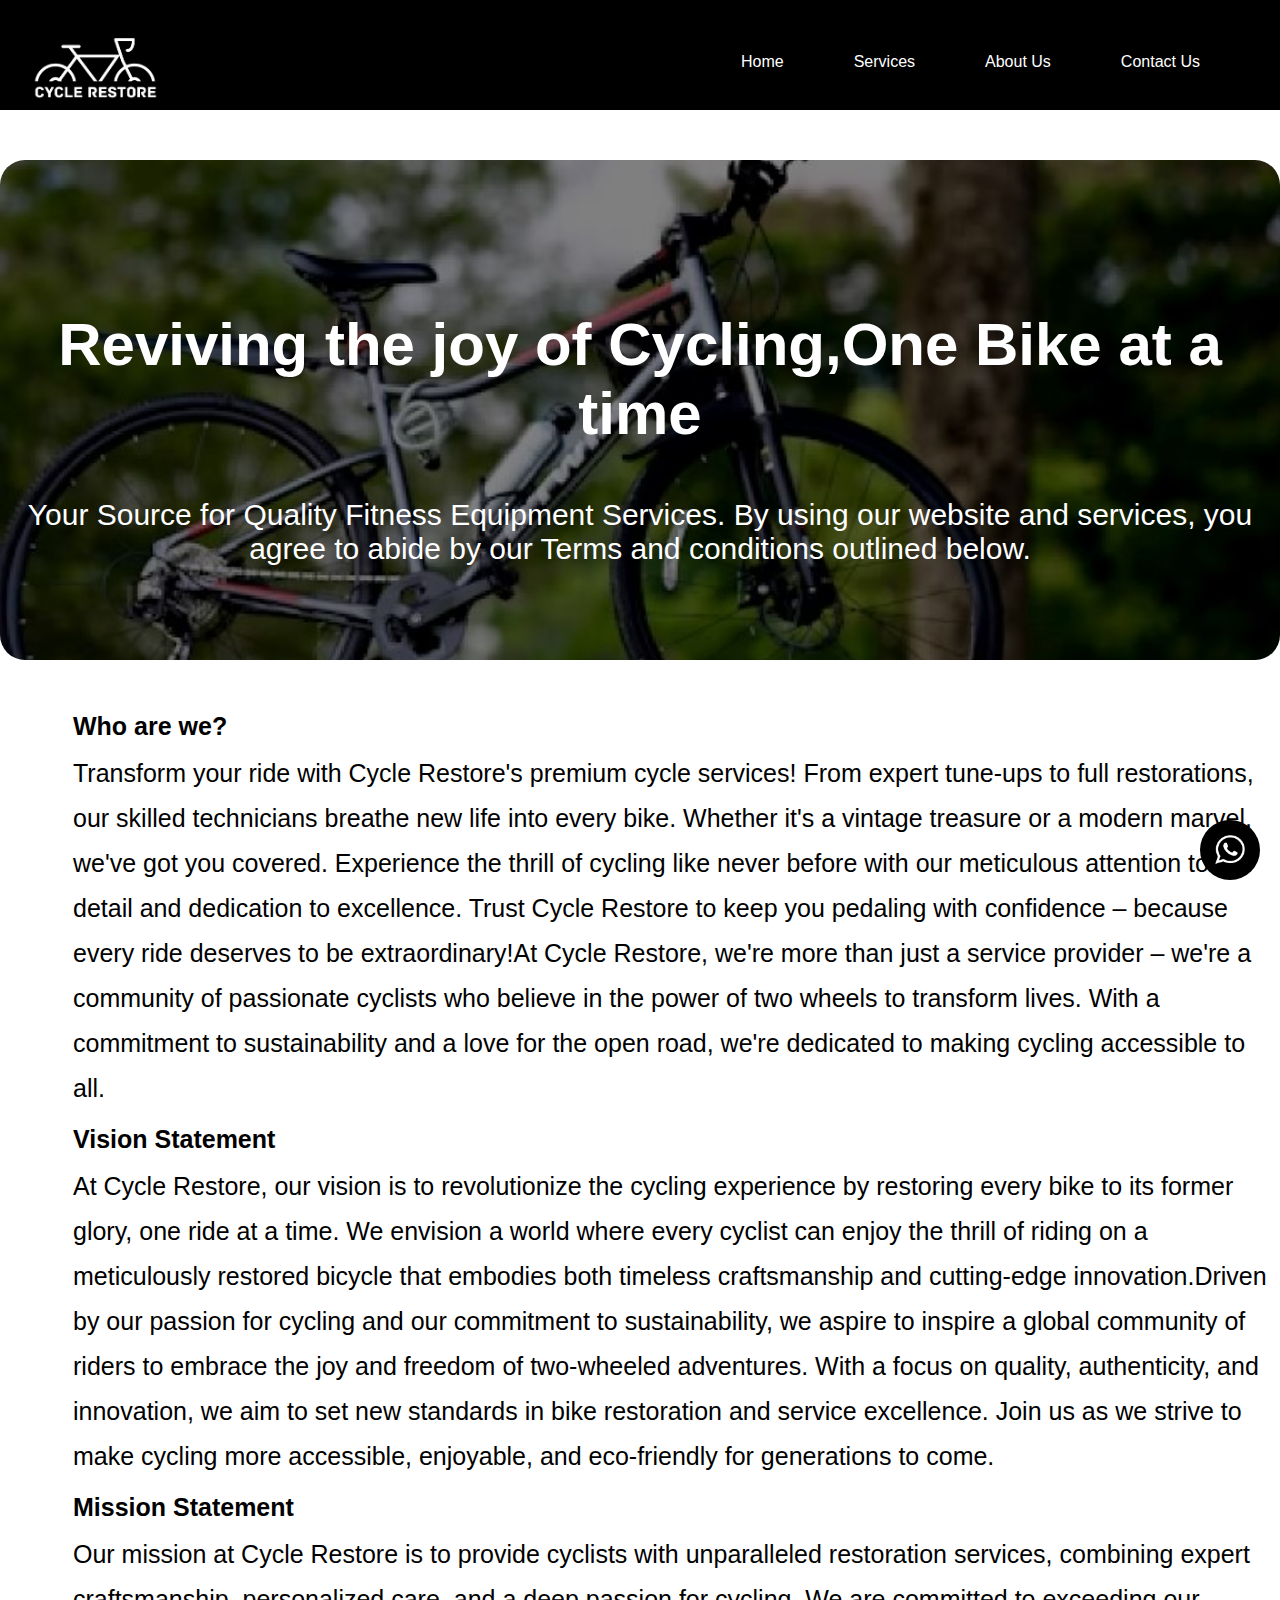
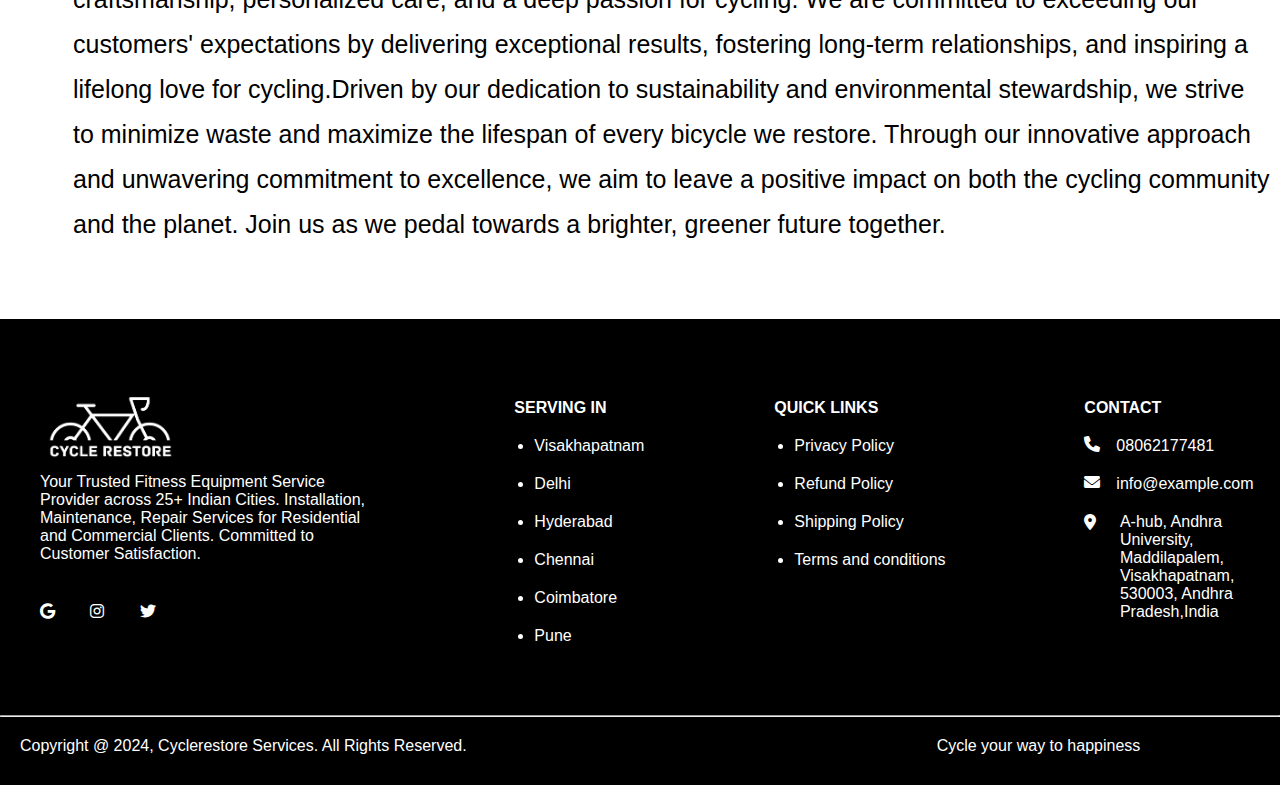
<file: aboutres.html>
<!DOCTYPE html>
<html lang="en">
<head>
    <meta charset="UTF-8">
    <meta name="viewport" content="width=device-width, initial-scale=1.0">
    <title>About Us</title>
    <link rel="stylesheet" href="aboutres.css">
<link rel="stylesheet" href="https://cdnjs.cloudflare.com/ajax/libs/font-awesome/6.0.0/css/all.min.css">
</head>
<body>
    
    <nav>
        <div class="main-nav flex">
            <a href="index.html" class="company-logo logo">
                <img src="cyclerestore.png" alt="logo" height="100">
            </a>
            <div class="navlinks" id="nav-links">
                <ul class="flex navlink-options">
                    <li><a href="index.html" class="hover-links">Home</a></li>
                    <li><a href="index1.html" class="hover-links">Services</a></li>
                    <li><a href="aboutres.html" class="hover-links">About Us</a></li>
                    <li><a href="contactres.html" class="hover-links">Contact Us</a></li>
                </ul>
            </div>
            <a href="#" class="hover-links nav-toggle" id="nav-toggle">
                <i class="fa-solid fa-bars"></i>
            </a>
        </div>
      </nav>
    
      <script>
          const toggleButton = document.getElementById('nav-toggle');
          const navLinks = document.getElementById('nav-links');
    
          toggleButton.addEventListener('click', () => {
              navLinks.classList.toggle('active');
          });
      </script>
      <div class="image-container">
        <div class="overlay-content">
          <h2>Reviving the joy of Cycling,One Bike at a time</h2>
          <p>Your Source for Quality Fitness Equipment Services. By using our website and services, you agree to abide by our Terms and conditions outlined below.</p>
        </div>
      </div>
      <div class="cover">
      <p class="font-weight-bold">
        <b>Who are we?</b></p>
    
      <p class="text-justify">Transform your ride with Cycle Restore's premium cycle services! From expert tune-ups to full restorations, our skilled technicians breathe new life into every bike. Whether it's a vintage treasure or a modern marvel, we've got you covered. Experience the thrill of cycling like never before with our meticulous attention to detail and dedication to excellence. Trust Cycle Restore to keep you pedaling with confidence – because every ride deserves to be extraordinary!At Cycle Restore, we're more than just a service provider – we're a community of passionate cyclists who believe in the power of two wheels to transform lives. With a commitment to sustainability and a love for the open road, we're dedicated to making cycling accessible to all. </p>
    </p>
      </div>
      <div class="cover">
      <p class="font-weight-bold"><b>Vision Statement</b></p>
      <p class="text-justify">At Cycle Restore, our vision is to revolutionize the cycling experience by restoring every bike to its former glory, one ride at a time. We envision a world where every cyclist can enjoy the thrill of riding on a meticulously restored bicycle that embodies both timeless craftsmanship and cutting-edge innovation.Driven by our passion for cycling and our commitment to sustainability, we aspire to inspire a global community of riders to embrace the joy and freedom of two-wheeled adventures. With a focus on quality, authenticity, and innovation, we aim to set new standards in bike restoration and service excellence. Join us as we strive to make cycling more accessible, enjoyable, and eco-friendly for generations to come.</p>
      </div>
      <div class="cover">
      <p class="font-weight-bold"><b>Mission Statement</b></p>
  <p class="text-justify">Our mission at Cycle Restore is to provide cyclists with unparalleled restoration services, combining expert craftsmanship, personalized care, and a deep passion for cycling. We are committed to exceeding our customers' expectations by delivering exceptional results, fostering long-term relationships, and inspiring a lifelong love for cycling.Driven by our dedication to sustainability and environmental stewardship, we strive to minimize waste and maximize the lifespan of every bicycle we restore. Through our innovative approach and unwavering commitment to excellence, we aim to leave a positive impact on both the cycling community and the planet. Join us as we pedal towards a brighter, greener future together.</p>
  </div>
  <footer>
    <div class="container flex footer-container">

        <div class="footer-left ">
            <a href="#" class="company-logo footer-companylog">
                <img src="cyclerestore.png" alt="company logo">
            </a>
            <p class="footer-para">
                Your Trusted Fitness Equipment Service Provider across 25+ Indian Cities. Installation, Maintenance,
                Repair Services for Residential and Commercial Clients. Committed to Customer Satisfaction.
            </p>

            <div class="socialicons" style="cursor:pointer">

                <i class="fab fa-google" style="color: white;"></i>
                <svg xmlns="http://www.w3.org/2000/svg" width="15" height="15" fill="currentColor"
                    class="bi bi-whatsapp" viewBox="0 0">
                    <path
                        d="M13.601 2.326A7.85 7.85 0 0 0 7.994 0C3.627 0 .068 3.558.064 7.926c0 1.399.366 2.76 1.057 3.965L0 16l4.204-1.102a7.9 7.9 0 0 0 3.79.965h.004c4.368 0 7.926-3.558 7.93-7.93A7.9 7.9 0 0 0 13.6 2.326zM7.994 14.521a6.6 6.6 0 0 1-3.356-.92l-.24-.144-2.494.654.666-2.433-.156-.251a6.56 6.56 0 0 1-1.007-3.505c0-3.626 2.957-6.584 6.591-6.584a6.56 6.56 0 0 1 4.66 1.931 6.56 6.56 0 0 1 1.928 4.66c-.004 3.639-2.961 6.592-6.592 6.592m3.615-4.934c-.197-.099-1.17-.578-1.353-.646-.182-.065-.315-.099-.445.099-.133.197-.513.646-.627.775-.114.133-.232.148-.43.05-.197-.1-.836-.308-1.592-.985-.59-.525-.985-1.175-1.103-1.372-.114-.198-.011-.304.088-.403.087-.088.197-.232.296-.346.1-.114.133-.198.198-.33.065-.134.034-.248-.015-.347-.05-.099-.445-1.076-.612-1.47-.16-.389-.323-.335-.445-.34-.114-.007-.247-.007-.38-.007a.73.73 0 0 0-.529.247c-.182.198-.691.677-.691 1.654s.71 1.916.81 2.049c.098.133 1.394 2.132 3.383 2.992.47.205.84.326 1.129.418.475.152.904.129 1.246.08.38-.058 1.171-.48 1.338-.943.164-.464.164-.86.114-.943-.049-.084-.182-.133-.38-.232" />
                </svg>


                <i class="fab fa-instagram" style="color: white;"></i>
                <svg xmlns="http://www.w3.org/2000/svg" width="16" height="16" fill="currentColor"
                    class="bi bi-facebook" viewBox="0 0 16 16">
                    <path
                        d="M16 8.049c0-4.446-3.582-8.05-8-8.05C3.58 0-.002 3.603-.002 8.05c0 4.017 2.926 7.347 6.75 7.951v-5.625h-2.03V8.05H6.75V6.275c0-2.017 1.195-3.131 3.022-3.131.876 0 1.791.157 1.791.157v1.98h-1.009c-.993 0-1.303.621-1.303 1.258v1.51h2.218l-.354 2.326H9.25V16c3.824-.604 6.75-3.934 6.75-7.951">
                    </path>
                </svg>

                <i class="fab fa-twitter" style="color: white;"></i>
                <svg xmlns="http://www.w3.org/2000/svg" width="16" height="16" fill="currentColor"
                    class="bi bi-twitter" viewBox="0 0 16 16">
                    <path
                        d="M5.026 15c6.038 0 9.341-5.003 9.341-9.334q.002-.211-.006-.422A6.7 6.7 0 0 0 16 3.542a6.7 6.7 0 0 1-1.889.518 3.3 3.3 0 0 0 1.447-1.817 6.5 6.5 0 0 1-2.087.793A3.286 3.286 0 0 0 7.875 6.03a9.32 9.32 0 0 1-6.767-3.429 3.29 3.29 0 0 0 1.018 4.382A3.3 3.3 0 0 1 .64 6.575v.045a3.29 3.29 0 0 0 2.632 3.218 3.2 3.2 0 0 1-.865.115 3 3 0 0 1-.614-.057 3.28 3.28 0 0 0 3.067 2.277A6.6 6.6 0 0 1 .78 13.58a6 6 0 0 1-.78-.045A9.34 9.34 0 0 0 5.026 15" />
                </svg>
            </div>
        </div>



        <div class="link-column flex  ">
            <h4 class="footer-heading">SERVING IN</h4>
            <div class="foot-links">
                <ul>
                    <a href="#" class="link">
                        <li>Visakhapatnam</li>
                    </a>
                    <a href="#" class="link">
                        <li>Delhi</li>
                    </a>
                    <a href="#" class="link">
                        <li>Hyderabad</li>
                    </a>
                    <a href="#" class="link">
                        <li>Chennai</li>
                    </a>
                    <a href="#" class="link">
                        <li>Coimbatore</li>
                    </a>

                    <a href="#" class="link">
                        <li>Pune</li>
                    </a>

                </ul>
            </div>
        </div>
        <div class="link-column flex link-column2">
            <h4 class="footer-heading">QUICK LINKS</h4>
            <div class="foot-links">
                <ul>
                    <a href="index7.html" class="link">
                        <li>Privacy Policy</li>
                    </a>
                    <a href="index5.html" class="link">
                        <li>Refund Policy</li>
                    </a>
                    <a href="index8.html" class="link">
                        <li>Shipping Policy</li>
                    </a>
                    <a href="index6.html" class="link">
                        <li>Terms and conditions</li>
                    </a>
                </ul>
            </div>
        </div>
        <div class="link-column footer-det">

            <h4 class="footer-heading contact-footer-head">CONTACT</h4>
            <div class="contact-1 flex">
                <i class="fas fa-phone me-3" style="color:white"></i>
                <svg xmlns="http://www.w3.org/2000/svg" width="16" height="16" fill="currentColor"
                    class="bi bi-telephone-fill" viewBox="0 0 16 16">
                    <path fill-rule="evenodd"
                        d="M1.885.511a1.745 1.745 0 0 1 2.61.163L6.29 2.98c.329.423.445.974.315 1.494l-.547 2.19a.68.68 0 0 0 .178.643l2.457 2.457a.68.68 0 0 0 .644.178l2.189-.547a1.75 1.75 0 0 1 1.494.315l2.306 1.794c.829.645.905 1.87.163 2.611l-1.034 1.034c-.74.74-1.846 1.065-2.877.702a18.6 18.6 0 0 1-7.01-4.42 18.6 18.6 0 0 1-4.42-7.009c-.362-1.03-.037-2.137.703-2.877z" />
                </svg>
                <a href="#" class="link">08062177481</a>
            </div>


            <div class="contact-1 flex">
                <i class="fas fa-envelope me-3 " style="color:white"></i>
                <svg xmlns="http://www.w3.org/2000/svg" width="16" height="16" fill="currentColor"
                    class="bi bi-envelope" viewBox="0 0 16 16">
                    <path
                        d="M0 4a2 2 0 0 1 2-2h12a2 2 0 0 1 2 2v8a2 2 0 0 1-2 2H2a2 2 0 0 1-2-2zm2-1a1 1 0 0 0-1 1v.217l7 4.2 7-4.2V4a1 1 0 0 0-1-1zm13 2.383-4.708 2.825L15 11.105zm-.034 6.876-5.64-3.471L8 9.583l-1.326-.795-5.64 3.47A1 1 0 0 0 2 13h12a1 1 0 0 0 .966-.741M1 11.105l4.708-2.897L1 5.383z" />
                </svg>
                <a href="#" class="link">info@example.com</a>
            </div>


            <div class="contact-1 flex ">
                <i class=" fas fa-location-dot me-3 location" style="color:white"></i>
                <svg xmlns="http://www.w3.org/2000/svg" width="16" height="16" fill="currentColor"
                    class="bi bi-geo-alt-fill" viewBox="0 0 16 16">
                    <path d="M8 16s6-5.686 6-10A6 6 0 0 0 2 6c0 4.314 6 10 6 10m0-7a3 3 0 1 1 0-6 3 3 0 0 1 0 6" />
                </svg>
                <a href="#" class="link">A-hub, Andhra University, Maddilapalem, Visakhapatnam, 530003, Andhra
                    Pradesh,India</a>
            </div>


        </div>

    </div>

    <hr class="hr-footer">
    <div class="sub-footer-collective container">
        <div class="sub-footer sub-footer2">
            <p class="copyright">Copyright @ 2024, Cyclerestore Services. All Rights Reserved.</p>
        </div>

        <div class="sub-footer1 sub-footer">
            <p class="copyright">Cycle your way to happiness</p>
        </div>
    </div>

</footer>

<div class="contact">
    <a href="#">
        <img id="contact-img" src="Whatsapp.png" alt="">
    </a>
</div>

</body>
</html>
</file>
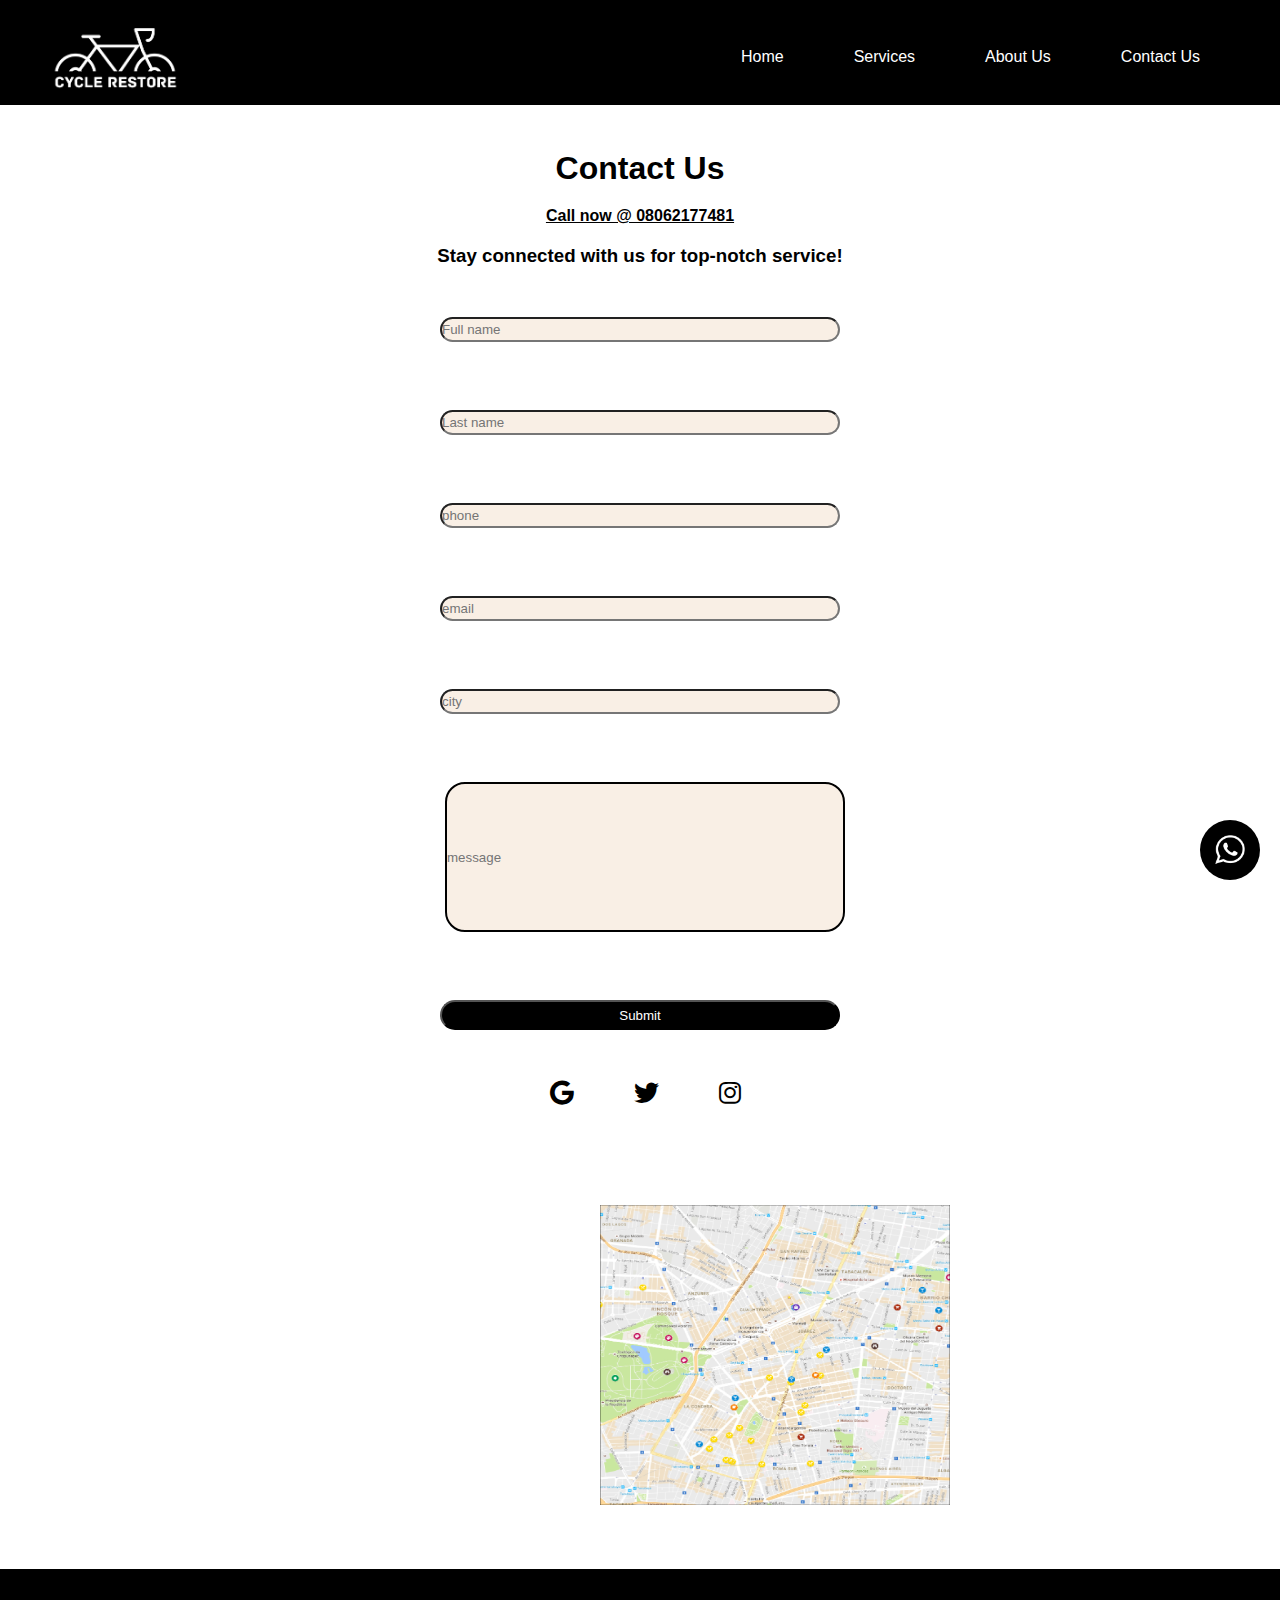
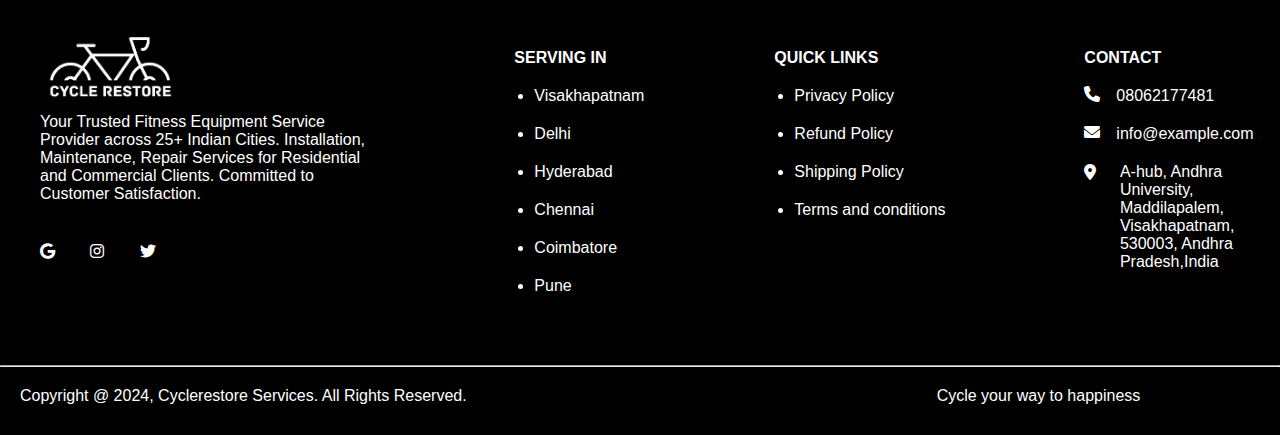
<file: contactres.html>
<!DOCTYPE html>
<html lang="en">
<head>
    <meta charset="UTF-8">
    <meta name="viewport" content="width=device-width, initial-scale=1.0">
    <title>Contact</title>
    <link rel="stylesheet" href="contactres.css">
    <link rel="stylesheet" href="https://cdnjs.cloudflare.com/ajax/libs/font-awesome/6.0.0/css/all.min.css">
   
<body>
    <nav>
        <div class="main-nav flex">
            <a href="index.html" class="company-logo logo">
                <img src="cyclerestore.png" alt="logo" height="150">
            </a>
            <div class="navlinks" id="nav-links">
                <ul class="flex navlink-options">
                    <li><a href="index.html" class="hover-links">Home</a></li>
                    <li><a href="index1.html" class="hover-links">Services</a></li>
                    <li><a href="aboutres.html" class="hover-links">About Us</a></li>
                    <li><a href="contactres.html" class="hover-links">Contact Us</a></li>
                </ul>
            </div>
            <a href="#" class="hover-links nav-toggle" id="nav-toggle">
                <i class="fa-solid fa-bars"></i>
            </a>
        </div>
      </nav>
      <script>
        const toggleButton = document.getElementById('nav-toggle');
        const navLinks = document.getElementById('nav-links');
  
        toggleButton.addEventListener('click', () => {
            navLinks.classList.toggle('active');
        });
    </script>
     <h1 style="text-align: center;padding: 20px;margin-top:25px;">Contact Us</h1>
     <div class="call">
        <h4><u>Call now @ 08062177481</u></h4>
    </div>
    <div class="notch">
        <h3>Stay connected with us for top-notch service!</h3>
    </div>
    <div class="container1">
        <input type="text" class="text1" placeholder="Full name"> <br>   
        <input type="text" class="text1" placeholder="Last name"><br> 
        <input type="number" class="text1" placeholder="phone"><br> 
        <input type="email" class="text1" placeholder="email"><br> 
        <input type="text" class="text1" placeholder="city"><br>
      </div>
    </div>
    <div class="container1">
      <input type="text" class="text" placeholder="message"><br>
    </div>
    <div class="container1">
        <input type="submit" class="submit">  
      </div>
      <div class="container2">
        <i class="fa-brands fa-google"></i>
        <i class="fa-brands fa-twitter"></i>
        <i class="fa-brands fa-instagram"></i>
         </div>
         <img src="map.png" class="map">

         <footer>
            <div class="container flex footer-container">
        
                <div class="footer-left ">
                    <a href="#" class="company-logo footer-companylog">
                        <img src="cyclerestore.png" alt="company logo">
                    </a>
                    <p class="footer-para">
                        Your Trusted Fitness Equipment Service Provider across 25+ Indian Cities. Installation, Maintenance,
                        Repair Services for Residential and Commercial Clients. Committed to Customer Satisfaction.
                    </p>
        
                    <div class="socialicons" style="cursor:pointer">
        
                        <i class="fab fa-google" style="color: white;"></i>
                        <svg xmlns="http://www.w3.org/2000/svg" width="15" height="15" fill="currentColor"
                            class="bi bi-whatsapp" viewBox="0 0">
                            <path
                                d="M13.601 2.326A7.85 7.85 0 0 0 7.994 0C3.627 0 .068 3.558.064 7.926c0 1.399.366 2.76 1.057 3.965L0 16l4.204-1.102a7.9 7.9 0 0 0 3.79.965h.004c4.368 0 7.926-3.558 7.93-7.93A7.9 7.9 0 0 0 13.6 2.326zM7.994 14.521a6.6 6.6 0 0 1-3.356-.92l-.24-.144-2.494.654.666-2.433-.156-.251a6.56 6.56 0 0 1-1.007-3.505c0-3.626 2.957-6.584 6.591-6.584a6.56 6.56 0 0 1 4.66 1.931 6.56 6.56 0 0 1 1.928 4.66c-.004 3.639-2.961 6.592-6.592 6.592m3.615-4.934c-.197-.099-1.17-.578-1.353-.646-.182-.065-.315-.099-.445.099-.133.197-.513.646-.627.775-.114.133-.232.148-.43.05-.197-.1-.836-.308-1.592-.985-.59-.525-.985-1.175-1.103-1.372-.114-.198-.011-.304.088-.403.087-.088.197-.232.296-.346.1-.114.133-.198.198-.33.065-.134.034-.248-.015-.347-.05-.099-.445-1.076-.612-1.47-.16-.389-.323-.335-.445-.34-.114-.007-.247-.007-.38-.007a.73.73 0 0 0-.529.247c-.182.198-.691.677-.691 1.654s.71 1.916.81 2.049c.098.133 1.394 2.132 3.383 2.992.47.205.84.326 1.129.418.475.152.904.129 1.246.08.38-.058 1.171-.48 1.338-.943.164-.464.164-.86.114-.943-.049-.084-.182-.133-.38-.232" />
                        </svg>
        
        
                        <i class="fab fa-instagram" style="color: white;"></i>
                        <svg xmlns="http://www.w3.org/2000/svg" width="16" height="16" fill="currentColor"
                            class="bi bi-facebook" viewBox="0 0 16 16">
                            <path
                                d="M16 8.049c0-4.446-3.582-8.05-8-8.05C3.58 0-.002 3.603-.002 8.05c0 4.017 2.926 7.347 6.75 7.951v-5.625h-2.03V8.05H6.75V6.275c0-2.017 1.195-3.131 3.022-3.131.876 0 1.791.157 1.791.157v1.98h-1.009c-.993 0-1.303.621-1.303 1.258v1.51h2.218l-.354 2.326H9.25V16c3.824-.604 6.75-3.934 6.75-7.951">
                            </path>
                        </svg>
        
                        <i class="fab fa-twitter" style="color: white;"></i>
                        <svg xmlns="http://www.w3.org/2000/svg" width="16" height="16" fill="currentColor"
                            class="bi bi-twitter" viewBox="0 0 16 16">
                            <path
                                d="M5.026 15c6.038 0 9.341-5.003 9.341-9.334q.002-.211-.006-.422A6.7 6.7 0 0 0 16 3.542a6.7 6.7 0 0 1-1.889.518 3.3 3.3 0 0 0 1.447-1.817 6.5 6.5 0 0 1-2.087.793A3.286 3.286 0 0 0 7.875 6.03a9.32 9.32 0 0 1-6.767-3.429 3.29 3.29 0 0 0 1.018 4.382A3.3 3.3 0 0 1 .64 6.575v.045a3.29 3.29 0 0 0 2.632 3.218 3.2 3.2 0 0 1-.865.115 3 3 0 0 1-.614-.057 3.28 3.28 0 0 0 3.067 2.277A6.6 6.6 0 0 1 .78 13.58a6 6 0 0 1-.78-.045A9.34 9.34 0 0 0 5.026 15" />
                        </svg>
                    </div>
                </div>
        
        
        
                <div class="link-column flex  ">
                    <h4 class="footer-heading">SERVING IN</h4>
                    <div class="foot-links">
                        <ul>
                            <a href="#" class="link">
                                <li>Visakhapatnam</li>
                            </a>
                            <a href="#" class="link">
                                <li>Delhi</li>
                            </a>
                            <a href="#" class="link">
                                <li>Hyderabad</li>
                            </a>
                            <a href="#" class="link">
                                <li>Chennai</li>
                            </a>
                            <a href="#" class="link">
                                <li>Coimbatore</li>
                            </a>
        
                            <a href="#" class="link">
                                <li>Pune</li>
                            </a>
        
                        </ul>
                    </div>
                </div>
                <div class="link-column flex link-column2">
                    <h4 class="footer-heading">QUICK LINKS</h4>
                    <div class="foot-links">
                        <ul>
                            <a href="index7.html" class="link">
                                <li>Privacy Policy</li>
                            </a>
                            <a href="index5.html" class="link">
                                <li>Refund Policy</li>
                            </a>
                            <a href="index8.html" class="link">
                                <li>Shipping Policy</li>
                            </a>
                            <a href="index6.html" class="link">
                                <li>Terms and conditions</li>
                            </a>
                        </ul>
                    </div>
                </div>
                <div class="link-column footer-det">
        
                    <h4 class="footer-heading contact-footer-head">CONTACT</h4>
                    <div class="contact-1 flex">
                        <i class="fas fa-phone me-3" style="color:white"></i>
                        <svg xmlns="http://www.w3.org/2000/svg" width="16" height="16" fill="currentColor"
                            class="bi bi-telephone-fill" viewBox="0 0 16 16">
                            <path fill-rule="evenodd"
                                d="M1.885.511a1.745 1.745 0 0 1 2.61.163L6.29 2.98c.329.423.445.974.315 1.494l-.547 2.19a.68.68 0 0 0 .178.643l2.457 2.457a.68.68 0 0 0 .644.178l2.189-.547a1.75 1.75 0 0 1 1.494.315l2.306 1.794c.829.645.905 1.87.163 2.611l-1.034 1.034c-.74.74-1.846 1.065-2.877.702a18.6 18.6 0 0 1-7.01-4.42 18.6 18.6 0 0 1-4.42-7.009c-.362-1.03-.037-2.137.703-2.877z" />
                        </svg>
                        <a href="#" class="link">08062177481</a>
                    </div>
        
        
                    <div class="contact-1 flex">
                        <i class="fas fa-envelope me-3 " style="color:white"></i>
                        <svg xmlns="http://www.w3.org/2000/svg" width="16" height="16" fill="currentColor"
                            class="bi bi-envelope" viewBox="0 0 16 16">
                            <path
                                d="M0 4a2 2 0 0 1 2-2h12a2 2 0 0 1 2 2v8a2 2 0 0 1-2 2H2a2 2 0 0 1-2-2zm2-1a1 1 0 0 0-1 1v.217l7 4.2 7-4.2V4a1 1 0 0 0-1-1zm13 2.383-4.708 2.825L15 11.105zm-.034 6.876-5.64-3.471L8 9.583l-1.326-.795-5.64 3.47A1 1 0 0 0 2 13h12a1 1 0 0 0 .966-.741M1 11.105l4.708-2.897L1 5.383z" />
                        </svg>
                        <a href="#" class="link">info@example.com</a>
                    </div>
        
        
                    <div class="contact-1 flex ">
                        <i class=" fas fa-location-dot me-3 location" style="color:white"></i>
                        <svg xmlns="http://www.w3.org/2000/svg" width="16" height="16" fill="currentColor"
                            class="bi bi-geo-alt-fill" viewBox="0 0 16 16">
                            <path d="M8 16s6-5.686 6-10A6 6 0 0 0 2 6c0 4.314 6 10 6 10m0-7a3 3 0 1 1 0-6 3 3 0 0 1 0 6" />
                        </svg>
                        <a href="#" class="link">A-hub, Andhra University, Maddilapalem, Visakhapatnam, 530003, Andhra
                            Pradesh,India</a>
                    </div>
        
        
                </div>
        
            </div>
        
            <hr class="hr-footer">
            <div class="sub-footer-collective container">
                <div class="sub-footer sub-footer2">
                    <p class="copyright">Copyright @ 2024, Cyclerestore Services. All Rights Reserved.</p>
                </div>
        
                <div class="sub-footer1 sub-footer">
                    <p class="copyright">Cycle your way to happiness</p>
                </div>
            </div>
        
        </footer>
        
        <div class="contact">
            <a href="#">
                <img id="contact-img" src="Whatsapp.png" alt="">
            </a>
        </div>
        
</body>
</html>
</file>
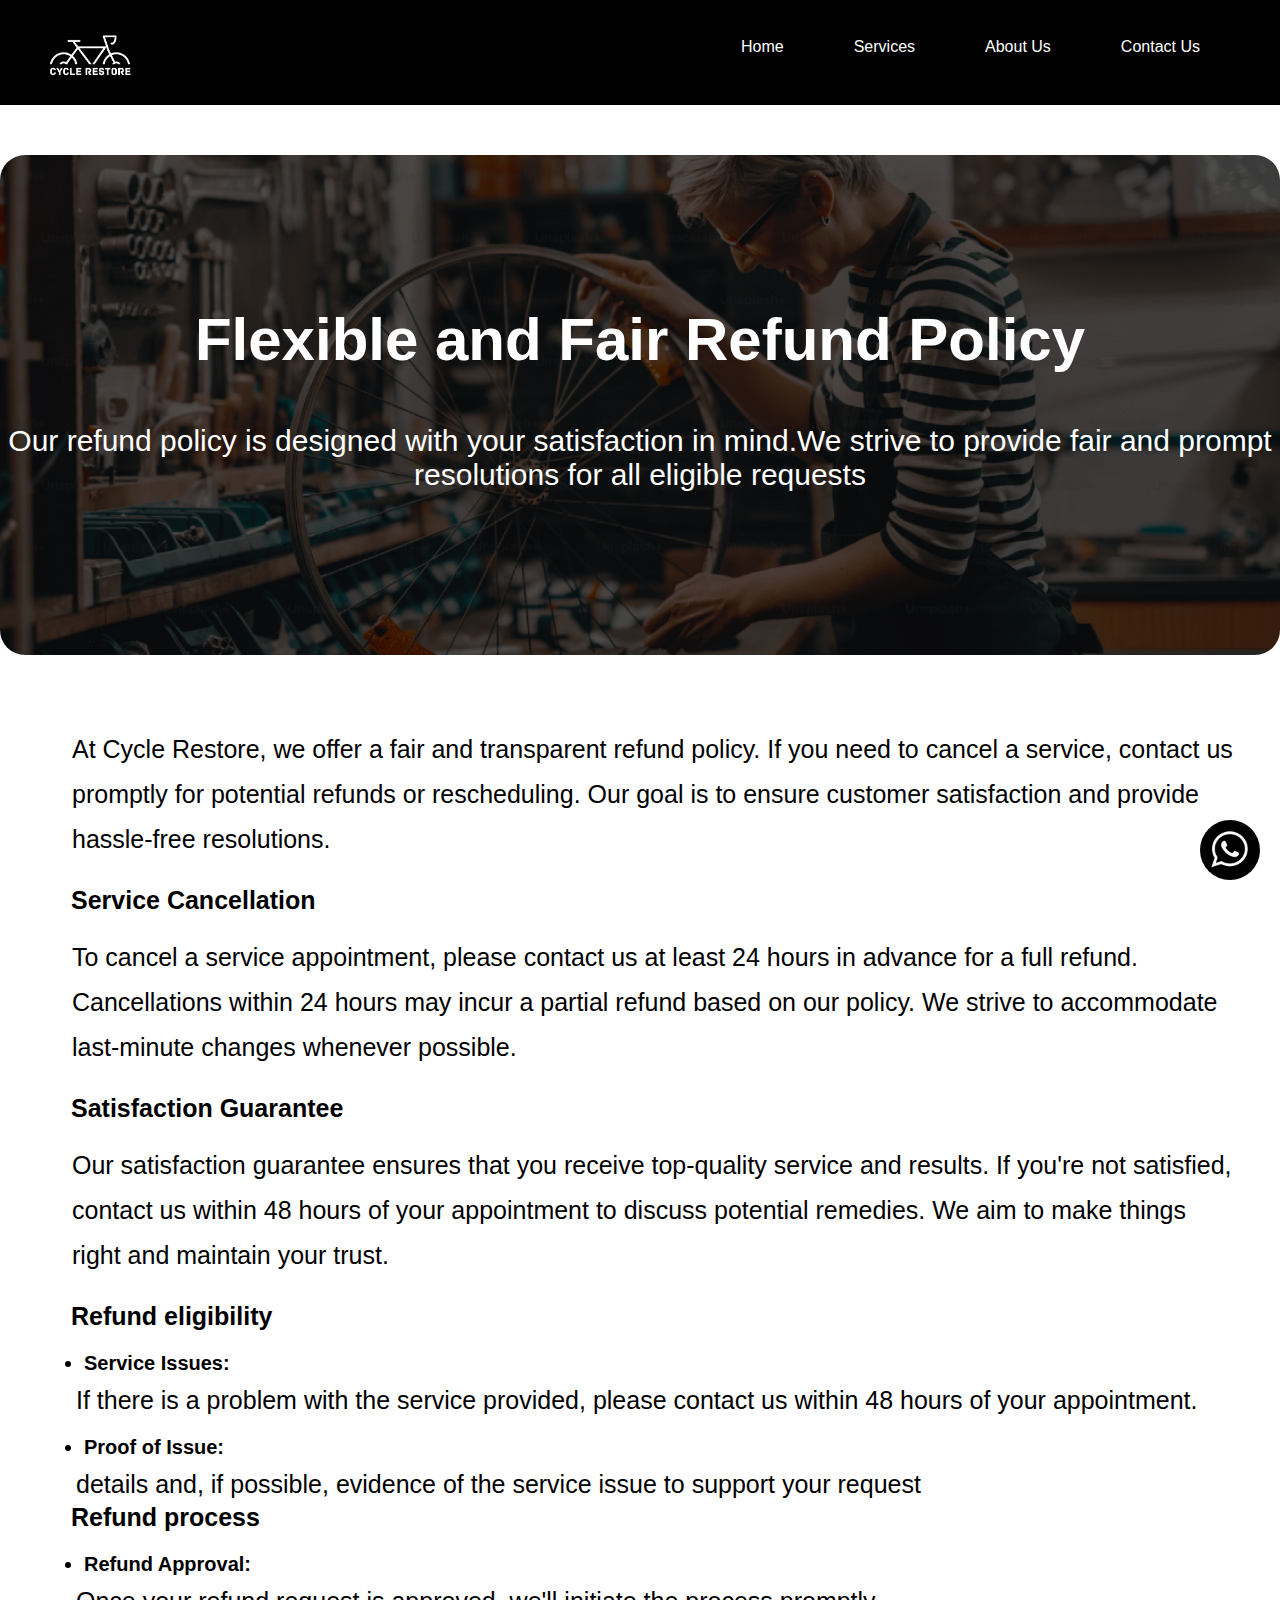
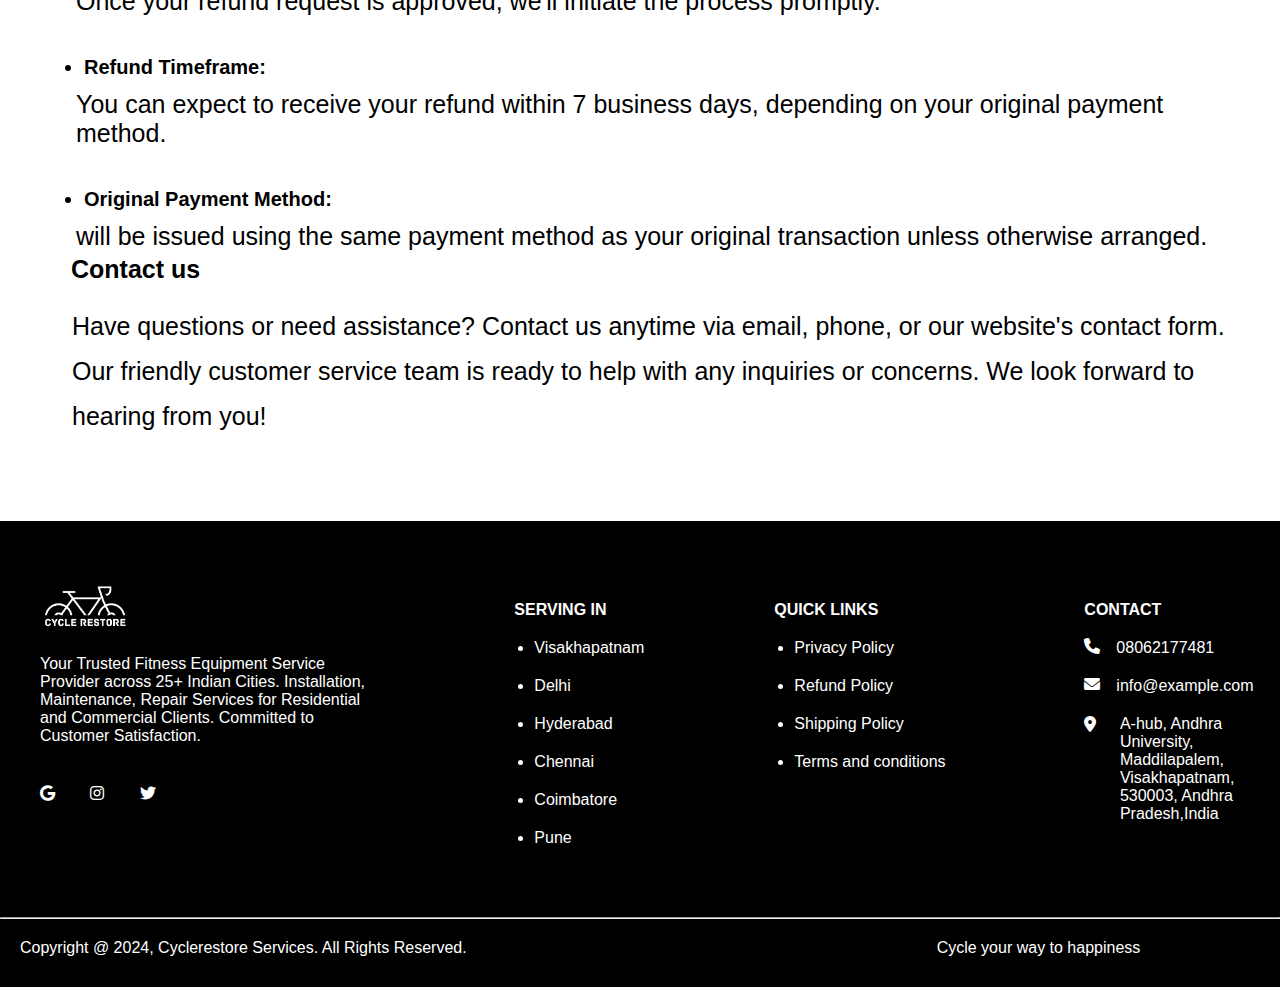
<file: index5.html>
<!DOCTYPE html>
<html lang="en">
<head>
  <html>
    <meta charset="UTF-8">
    <meta name="viewport" content="width=device-width, initial-scale=1.0">
    <title>refund policy</title>
    <link rel="stylesheet" href="index5.css">
    <link rel="stylesheet" href="https://cdnjs.cloudflare.com/ajax/libs/font-awesome/6.0.0/css/all.min.css">
 
</head>
<body style="overflow-x: hidden;">
    <header>
    <nav>
        <div class="main-nav flex company-logo">
            <a href="index.html" >
                <img src="Cycle Restore Logo1.png" alt="logo" height="150">
            </a>
     
            <div class="navlinks" id="nav-links">
                <ul class="flex navlink-options">
                    <li><a href="index.html" class="hover-links">Home</a></li>
                    <li><a href="index1.html" class="hover-links">Services</a></li>
                    <li><a href="aboutres.html" class="hover-links">About Us</a></li>
                    <li><a href="contactres.html" class="hover-links">Contact Us</a></li>
                </ul>
            </div>
            <a href="#" class="hover-links nav-toggle" id="nav-toggle">
                <i class="fa-solid fa-bars"></i>
            </a>
        </div>
      </nav>
    </header>
    
      <script>
          const toggleButton = document.getElementById('nav-toggle');
          const navLinks = document.getElementById('nav-links');
    
          toggleButton.addEventListener('click', () => {
              navLinks.classList.toggle('active');
          });
      </script>
     
     <div class="image-container">
        <div class="overlay-content">
          <h2>Flexible and Fair Refund Policy</h2>
          <p>Our refund policy is designed with your satisfaction in mind.We strive to provide fair and prompt resolutions for all eligible requests</p>
        </div>
      </div>
             
            <div class="cover">
            <p class="text-justify  left-width">At Cycle Restore, we offer a fair and transparent refund policy. If you need to cancel a service, contact us promptly for potential refunds or rescheduling. Our goal is to ensure customer satisfaction and provide hassle-free resolutions.</p>
            </div>
            <!-- Hero -->
            <div class="cover">
            <p class="font-weight-bold "><b>Service Cancellation</b></p>
          
            <p class="text-justify">To cancel a service appointment, please contact us at least 24 hours in advance for a full refund. Cancellations within 24 hours may incur a partial refund based on our policy. We strive to accommodate last-minute changes whenever possible.</p>
            
            </div>
            <div class="cover">
            <p class="font-weight-bold"><b>Satisfaction Guarantee</b></p>
            <p class="text-justify">Our satisfaction guarantee ensures that you receive top-quality service and results. If you're not satisfied, contact us within 48 hours of your appointment to discuss potential remedies. We aim to make things right and maintain your trust.</p>
            </div>
            <div class="cover">
            <p class="font-weight-bold"><b>Refund eligibility</b></p>
        
            <ul>
        <p class="font-weight-bold"><li class="service">Service Issues:</li><p class="side"> If there is a problem with the service provided, please contact us within 48 hours of your appointment.</p></p>
        <p class="font-weight-bold">
          <li class="service">Proof of Issue:</li> <p class="side"> details and, if possible, evidence of the service issue to support your request</p></p>
          </ul>
        </div>
        </div>
        <div class="cover">
          <ul>
            <p class="font-weight-bold"><b style="margin-left:0px;">Refund process</b></p>
            <p class="font-weight-bold"><li class="service">Refund Approval:</li><p class="side" >Once your refund request is approved, we'll initiate the process promptly.</p></br></p>
              <li class="service">Refund Timeframe:</li> <p class="side">You can expect to receive your refund within 7 business days, depending on your original payment method.</p></br></p>
             <li class="service"> Original Payment Method:</li> <p class="side"> will be issued using the same payment method as your original transaction unless otherwise arranged.</p> </p>
        </div>
           
        <div class="cover">
            <p class="font-weight-bold"><b>Contact us</b></p>
            <p class="text-justify">Have questions or need assistance? Contact us anytime via email, phone, or our website's contact form. Our friendly customer service team is ready to help with any inquiries or concerns. We look forward to hearing from you!</div>
            </p>
            </div>
        </section>
       
         
          
        </div>
      </section>
      <footer>
        <div class="container flex footer-container">
    
            <div class="footer-left ">
                <a href="#" class="company-logo footer-companylog">
                    <img src="Cycle Restore Logo1.png" alt="company logo">
                </a>
                <p class="footer-para">
                    Your Trusted Fitness Equipment Service Provider across 25+ Indian Cities. Installation, Maintenance,
                    Repair Services for Residential and Commercial Clients. Committed to Customer Satisfaction.
                </p>
    
                <div class="socialicons" style="cursor:pointer">
    
                    <i class="fab fa-google" style="color: white;"></i>
                    <svg xmlns="http://www.w3.org/2000/svg" width="15" height="15" fill="currentColor"
                        class="bi bi-whatsapp" viewBox="0 0">
                        <path
                            d="M13.601 2.326A7.85 7.85 0 0 0 7.994 0C3.627 0 .068 3.558.064 7.926c0 1.399.366 2.76 1.057 3.965L0 16l4.204-1.102a7.9 7.9 0 0 0 3.79.965h.004c4.368 0 7.926-3.558 7.93-7.93A7.9 7.9 0 0 0 13.6 2.326zM7.994 14.521a6.6 6.6 0 0 1-3.356-.92l-.24-.144-2.494.654.666-2.433-.156-.251a6.56 6.56 0 0 1-1.007-3.505c0-3.626 2.957-6.584 6.591-6.584a6.56 6.56 0 0 1 4.66 1.931 6.56 6.56 0 0 1 1.928 4.66c-.004 3.639-2.961 6.592-6.592 6.592m3.615-4.934c-.197-.099-1.17-.578-1.353-.646-.182-.065-.315-.099-.445.099-.133.197-.513.646-.627.775-.114.133-.232.148-.43.05-.197-.1-.836-.308-1.592-.985-.59-.525-.985-1.175-1.103-1.372-.114-.198-.011-.304.088-.403.087-.088.197-.232.296-.346.1-.114.133-.198.198-.33.065-.134.034-.248-.015-.347-.05-.099-.445-1.076-.612-1.47-.16-.389-.323-.335-.445-.34-.114-.007-.247-.007-.38-.007a.73.73 0 0 0-.529.247c-.182.198-.691.677-.691 1.654s.71 1.916.81 2.049c.098.133 1.394 2.132 3.383 2.992.47.205.84.326 1.129.418.475.152.904.129 1.246.08.38-.058 1.171-.48 1.338-.943.164-.464.164-.86.114-.943-.049-.084-.182-.133-.38-.232" />
                    </svg>
    
    
                    <i class="fab fa-instagram" style="color: white;"></i>
                    <svg xmlns="http://www.w3.org/2000/svg" width="16" height="16" fill="currentColor"
                        class="bi bi-facebook" viewBox="0 0 16 16">
                        <path
                            d="M16 8.049c0-4.446-3.582-8.05-8-8.05C3.58 0-.002 3.603-.002 8.05c0 4.017 2.926 7.347 6.75 7.951v-5.625h-2.03V8.05H6.75V6.275c0-2.017 1.195-3.131 3.022-3.131.876 0 1.791.157 1.791.157v1.98h-1.009c-.993 0-1.303.621-1.303 1.258v1.51h2.218l-.354 2.326H9.25V16c3.824-.604 6.75-3.934 6.75-7.951">
                        </path>
                    </svg>
    
                    <i class="fab fa-twitter" style="color: white;"></i>
                    <svg xmlns="http://www.w3.org/2000/svg" width="16" height="16" fill="currentColor"
                        class="bi bi-twitter" viewBox="0 0 16 16">
                        <path
                            d="M5.026 15c6.038 0 9.341-5.003 9.341-9.334q.002-.211-.006-.422A6.7 6.7 0 0 0 16 3.542a6.7 6.7 0 0 1-1.889.518 3.3 3.3 0 0 0 1.447-1.817 6.5 6.5 0 0 1-2.087.793A3.286 3.286 0 0 0 7.875 6.03a9.32 9.32 0 0 1-6.767-3.429 3.29 3.29 0 0 0 1.018 4.382A3.3 3.3 0 0 1 .64 6.575v.045a3.29 3.29 0 0 0 2.632 3.218 3.2 3.2 0 0 1-.865.115 3 3 0 0 1-.614-.057 3.28 3.28 0 0 0 3.067 2.277A6.6 6.6 0 0 1 .78 13.58a6 6 0 0 1-.78-.045A9.34 9.34 0 0 0 5.026 15" />
                    </svg>
                </div>
            </div>
    
    
    
            <div class="link-column flex  ">
                <h4 class="footer-heading">SERVING IN</h4>
                <div class="foot-links">
                    <ul>
                        <a href="#" class="link">
                            <li>Visakhapatnam</li>
                        </a>
                        <a href="#" class="link">
                            <li>Delhi</li>
                        </a>
                        <a href="#" class="link">
                            <li>Hyderabad</li>
                        </a>
                        <a href="#" class="link">
                            <li>Chennai</li>
                        </a>
                        <a href="#" class="link">
                            <li>Coimbatore</li>
                        </a>
    
                        <a href="#" class="link">
                            <li>Pune</li>
                        </a>
    
                    </ul>
                </div>
            </div>
            <div class="link-column flex link-column2">
                <h4 class="footer-heading">QUICK LINKS</h4>
                <div class="foot-links">
                    <ul>
                        <a href="index7.html" class="link">
                            <li>Privacy Policy</li>
                        </a>
                        <a href="index5.html" class="link">
                            <li>Refund Policy</li>
                        </a>
                        <a href="index8.html" class="link">
                            <li>Shipping Policy</li>
                        </a>
                        <a href="index6.html" class="link">
                            <li>Terms and conditions</li>
                        </a>
                    </ul>
                </div>
            </div>
            <div class="link-column footer-det">
    
                <h4 class="footer-heading contact-footer-head">CONTACT</h4>
                <div class="contact-1 flex">
                    <i class="fas fa-phone me-3" style="color:white"></i>
                    <svg xmlns="http://www.w3.org/2000/svg" width="16" height="16" fill="currentColor"
                        class="bi bi-telephone-fill" viewBox="0 0 16 16">
                        <path fill-rule="evenodd"
                            d="M1.885.511a1.745 1.745 0 0 1 2.61.163L6.29 2.98c.329.423.445.974.315 1.494l-.547 2.19a.68.68 0 0 0 .178.643l2.457 2.457a.68.68 0 0 0 .644.178l2.189-.547a1.75 1.75 0 0 1 1.494.315l2.306 1.794c.829.645.905 1.87.163 2.611l-1.034 1.034c-.74.74-1.846 1.065-2.877.702a18.6 18.6 0 0 1-7.01-4.42 18.6 18.6 0 0 1-4.42-7.009c-.362-1.03-.037-2.137.703-2.877z" />
                    </svg>
                    <a href="#" class="link">08062177481</a>
                </div>
    
    
                <div class="contact-1 flex">
                    <i class="fas fa-envelope me-3 " style="color:white"></i>
                    <svg xmlns="http://www.w3.org/2000/svg" width="16" height="16" fill="currentColor"
                        class="bi bi-envelope" viewBox="0 0 16 16">
                        <path
                            d="M0 4a2 2 0 0 1 2-2h12a2 2 0 0 1 2 2v8a2 2 0 0 1-2 2H2a2 2 0 0 1-2-2zm2-1a1 1 0 0 0-1 1v.217l7 4.2 7-4.2V4a1 1 0 0 0-1-1zm13 2.383-4.708 2.825L15 11.105zm-.034 6.876-5.64-3.471L8 9.583l-1.326-.795-5.64 3.47A1 1 0 0 0 2 13h12a1 1 0 0 0 .966-.741M1 11.105l4.708-2.897L1 5.383z" />
                    </svg>
                    <a href="#" class="link info">info@example.com</a>
                </div>
    
    
                <div class="contact-1 flex ">
                    <i class=" fas fa-location-dot me-3 location" style="color:white"></i>
                    <svg xmlns="http://www.w3.org/2000/svg" width="16" height="16" fill="currentColor"
                        class="bi bi-geo-alt-fill" viewBox="0 0 16 16">
                        <path d="M8 16s6-5.686 6-10A6 6 0 0 0 2 6c0 4.314 6 10 6 10m0-7a3 3 0 1 1 0-6 3 3 0 0 1 0 6" />
                    </svg>
                    <a href="#" class="link">A-hub, Andhra University, Maddilapalem, Visakhapatnam, 530003, Andhra
                        Pradesh,India</a>
                </div>
    
    
            </div>
    
        </div>
    
        <hr class="hr-footer">
        <div class="sub-footer-collective container">
            <div class="sub-footer sub-footer2">
                <p class="copyright">Copyright @ 2024, Cyclerestore Services. All Rights Reserved.</p>
            </div>
    
            <div class="sub-footer1 sub-footer">
                <p class="copyright">Cycle your way to happiness</p>
            </div>
        </div>
    
    </footer>
    
    <div class="contact">
        <a href="#">
            <img id="contact-img" src="whatsapp-removebg-preview.png" alt="">
        </a>
    </div>
        
     
</body>
</html>
</file>
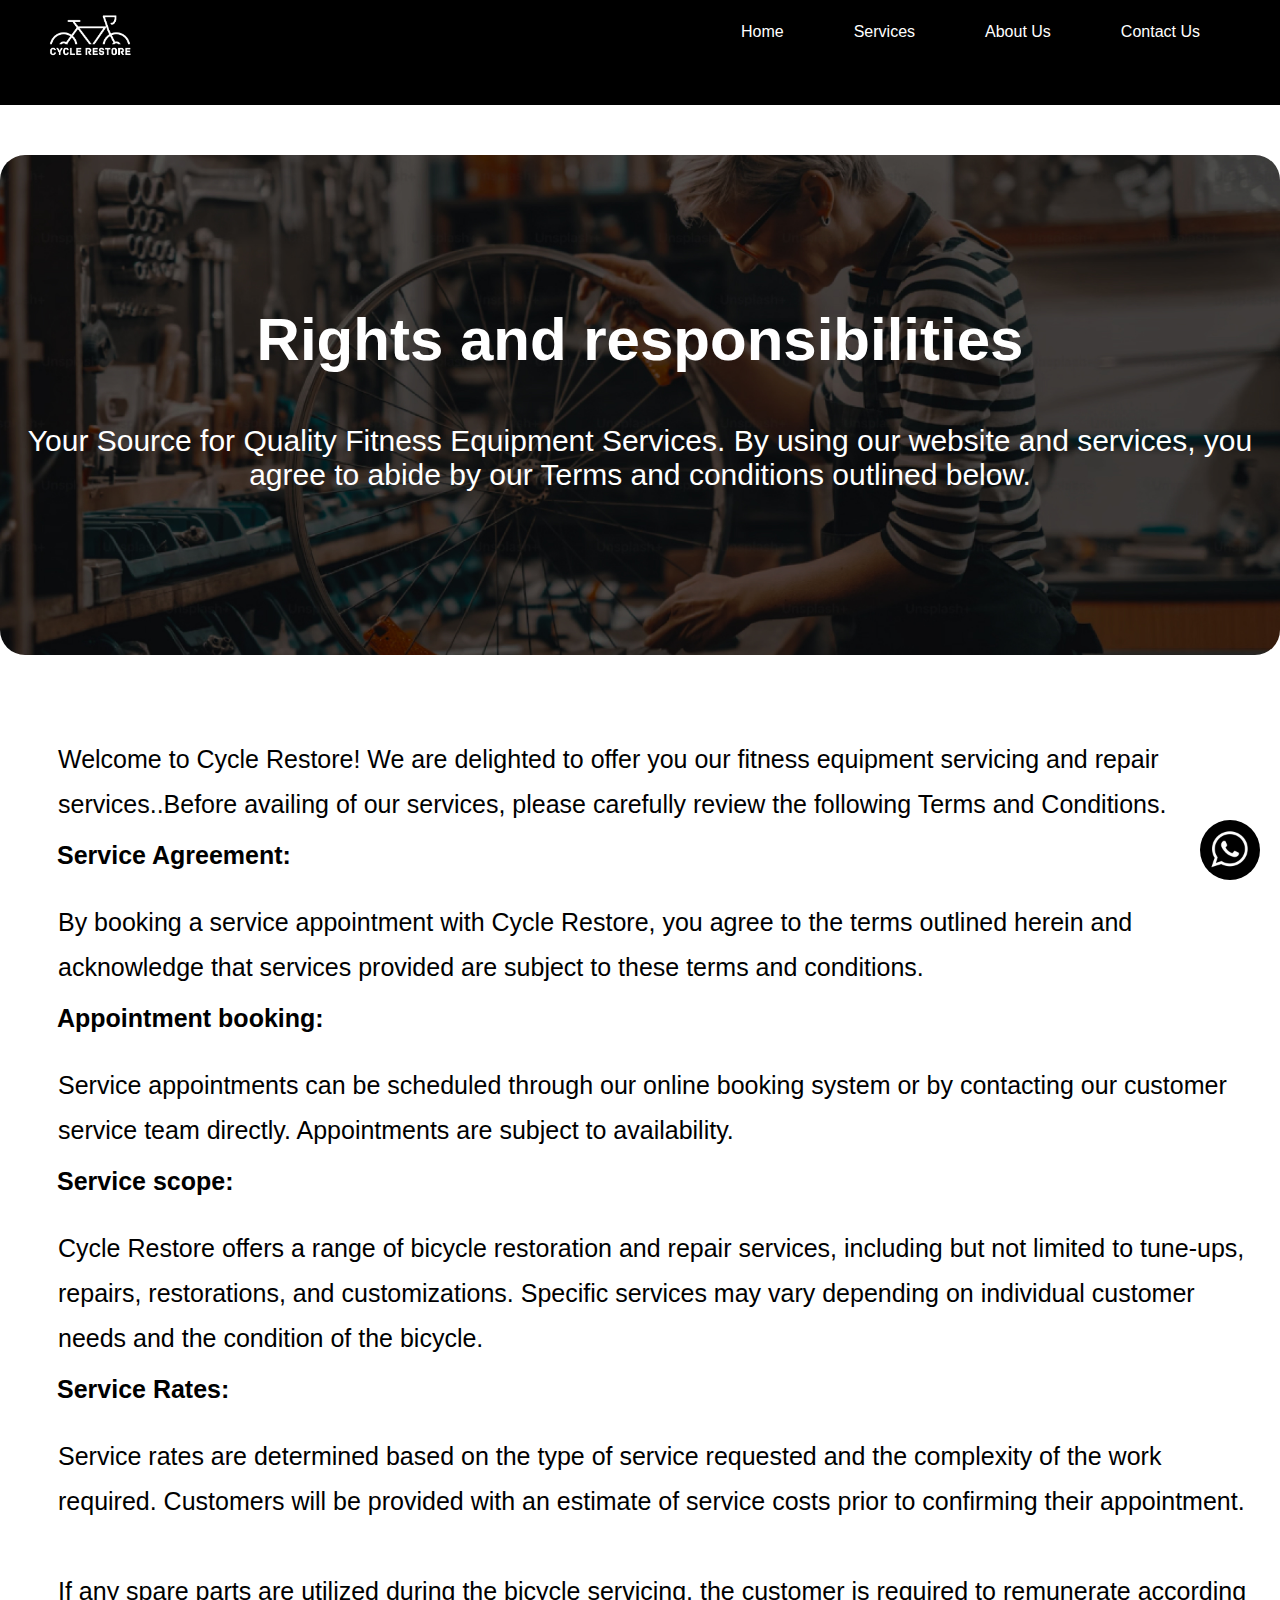
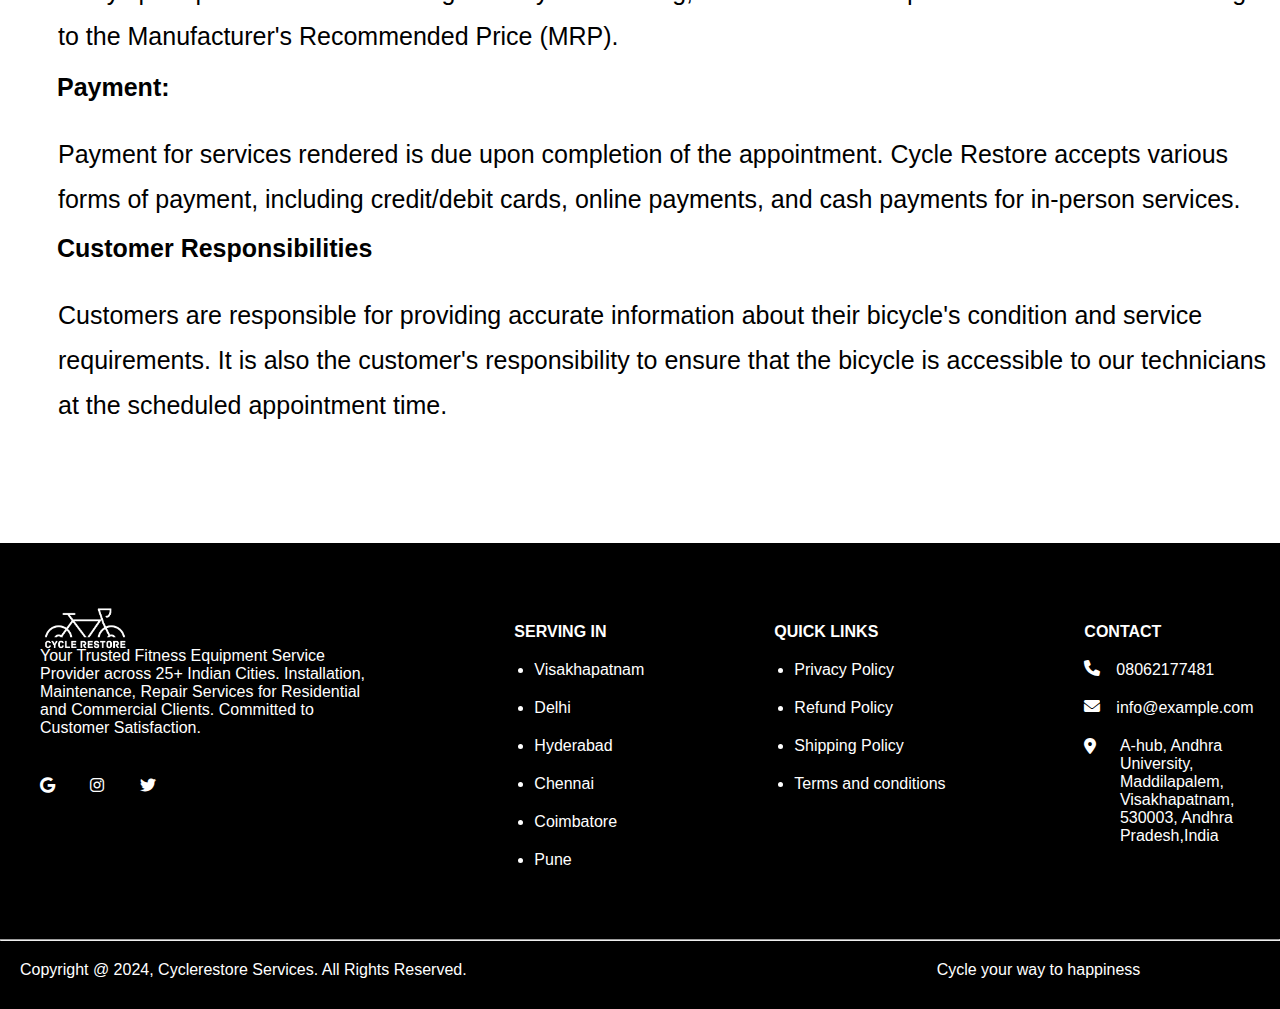
<file: index6.html>
<!DOCTYPE html>
<html lang="en">
<head>
    <meta charset="UTF-8">
    <meta name="viewport" content="width=device-width, initial-scale=1.0">
    <title>Terms and conditions</title>
    <link rel="stylesheet"href="conditions.css">
    <link rel="stylesheet" href="https://cdnjs.cloudflare.com/ajax/libs/font-awesome/6.0.0/css/all.min.css">
</head>
<body>
    <nav>
        <div class="main-nav flex">
            <a href="index.html" class="company-logo logo">
                <img src="Cycle Restore Logo1.png" alt="logo">
            </a>
            <div class="navlinks" id="nav-links">
                <ul class="flex navlink-options">
                    <li><a href="index.html" class="hover-links">Home</a></li>
                    <li><a href="index1.html" class="hover-links">Services</a></li>
                    <li><a href="aboutres.html" class="hover-links">About Us</a></li>
                    <li><a href="contactres.html" class="hover-links">Contact Us</a></li>
                </ul>
            </div>
            <a href="#" class="hover-links nav-toggle" id="nav-toggle">
                <i class="fa-solid fa-bars"></i>
            </a>
        </div>
      </nav>
    
      <script>
          const toggleButton = document.getElementById('nav-toggle');
          const navLinks = document.getElementById('nav-links');
    
          toggleButton.addEventListener('click', () => {
              navLinks.classList.toggle('active');
          });
      </script>
        <div class="image-container">
            <div class="overlay-content">
              <h2>Rights and responsibilities</h2>
              <p>Your Source for Quality Fitness Equipment Services. By using our website and services, you agree to abide by our Terms and conditions outlined below.</p>
            </div>
        </div>

            <div class="cover">
                <p class="text-justify alignment">Welcome to Cycle Restore! We are delighted to offer you our fitness equipment servicing and repair services..Before availing of our services, please carefully review the following Terms and Conditions.</p>
                </div>
              
                <div class="cover">
                <p class="font-weight-bold"><b>Service Agreement:</b></p>
              
                <p class="text-justify">By booking a service appointment with Cycle Restore, you agree to the terms outlined herein and acknowledge that services provided are subject to these terms and conditions.</p>
                
                </div>  
        
        <div class="cover">
        <p class="font-weight-bold"><b>Appointment booking:</b></p>
        <p class="text-justify">Service appointments can be scheduled through our online booking system or by contacting our customer service team directly. Appointments are subject to availability.</p>
        </div>
        <div class="cover">
        <p class="font-weight-bold"><b>Service scope:</b></p>
      
    <p class="text-justify">Cycle Restore offers a range of bicycle restoration and repair services, including but not limited to tune-ups, repairs, restorations, and customizations. Specific services may vary depending on individual customer needs and the condition of the bicycle.</p>
    </div>
    <div class="cover">
        <p class="font-weight-bold"><b>Service Rates:</b></p>
        <p class="text-justify">Service rates are determined based on the type of service requested and the complexity of the work required. Customers will be provided with an estimate of service costs prior to confirming their appointment.</br></br>

          If any spare parts are utilized during the bicycle servicing, the customer is required to remunerate according to the Manufacturer's Recommended Price (MRP). </p>
    </div>
    <div class="cover">
        <p class="font-weight-bold"><b>Payment:</b></p>
        <p class="text-justify">Payment for services rendered is due upon completion of the appointment. Cycle Restore accepts various forms of payment, including credit/debit cards, online payments, and cash payments for in-person services.</div>
        </p>
        </div>
      <div class="cover1">
        <p class="font-weight-bold"><b>Customer Responsibilities</b></p>
        <p class="text-justify">Customers are responsible for providing accurate information about their bicycle's condition and service requirements. It is also the customer's responsibility to ensure that the bicycle is accessible to our technicians at the scheduled appointment time.<br><br>
        
        </p>
      </div>
         
    </section>
   
     
      
    </div>
  </section>
  <footer>
    <div class="container flex footer-container">

        <div class="footer-left ">
            <a href="#" class="company-logo footer-companylog">
                <img src="Cycle Restore Logo1.png" alt="company logo">
            </a>
            <p class="footer-para">
                Your Trusted Fitness Equipment Service Provider across 25+ Indian Cities. Installation, Maintenance,
                Repair Services for Residential and Commercial Clients. Committed to Customer Satisfaction.
            </p>

            <div class="socialicons" style="cursor:pointer">

                <i class="fab fa-google" style="color: white;"></i>
                <svg xmlns="http://www.w3.org/2000/svg" width="15" height="15" fill="currentColor"
                    class="bi bi-whatsapp" viewBox="0 0">
                    <path
                        d="M13.601 2.326A7.85 7.85 0 0 0 7.994 0C3.627 0 .068 3.558.064 7.926c0 1.399.366 2.76 1.057 3.965L0 16l4.204-1.102a7.9 7.9 0 0 0 3.79.965h.004c4.368 0 7.926-3.558 7.93-7.93A7.9 7.9 0 0 0 13.6 2.326zM7.994 14.521a6.6 6.6 0 0 1-3.356-.92l-.24-.144-2.494.654.666-2.433-.156-.251a6.56 6.56 0 0 1-1.007-3.505c0-3.626 2.957-6.584 6.591-6.584a6.56 6.56 0 0 1 4.66 1.931 6.56 6.56 0 0 1 1.928 4.66c-.004 3.639-2.961 6.592-6.592 6.592m3.615-4.934c-.197-.099-1.17-.578-1.353-.646-.182-.065-.315-.099-.445.099-.133.197-.513.646-.627.775-.114.133-.232.148-.43.05-.197-.1-.836-.308-1.592-.985-.59-.525-.985-1.175-1.103-1.372-.114-.198-.011-.304.088-.403.087-.088.197-.232.296-.346.1-.114.133-.198.198-.33.065-.134.034-.248-.015-.347-.05-.099-.445-1.076-.612-1.47-.16-.389-.323-.335-.445-.34-.114-.007-.247-.007-.38-.007a.73.73 0 0 0-.529.247c-.182.198-.691.677-.691 1.654s.71 1.916.81 2.049c.098.133 1.394 2.132 3.383 2.992.47.205.84.326 1.129.418.475.152.904.129 1.246.08.38-.058 1.171-.48 1.338-.943.164-.464.164-.86.114-.943-.049-.084-.182-.133-.38-.232" />
                </svg>


                <i class="fab fa-instagram" style="color: white;"></i>
                <svg xmlns="http://www.w3.org/2000/svg" width="16" height="16" fill="currentColor"
                    class="bi bi-facebook" viewBox="0 0 16 16">
                    <path
                        d="M16 8.049c0-4.446-3.582-8.05-8-8.05C3.58 0-.002 3.603-.002 8.05c0 4.017 2.926 7.347 6.75 7.951v-5.625h-2.03V8.05H6.75V6.275c0-2.017 1.195-3.131 3.022-3.131.876 0 1.791.157 1.791.157v1.98h-1.009c-.993 0-1.303.621-1.303 1.258v1.51h2.218l-.354 2.326H9.25V16c3.824-.604 6.75-3.934 6.75-7.951">
                    </path>
                </svg>

                <i class="fab fa-twitter" style="color: white;"></i>
                <svg xmlns="http://www.w3.org/2000/svg" width="16" height="16" fill="currentColor"
                    class="bi bi-twitter" viewBox="0 0 16 16">
                    <path
                        d="M5.026 15c6.038 0 9.341-5.003 9.341-9.334q.002-.211-.006-.422A6.7 6.7 0 0 0 16 3.542a6.7 6.7 0 0 1-1.889.518 3.3 3.3 0 0 0 1.447-1.817 6.5 6.5 0 0 1-2.087.793A3.286 3.286 0 0 0 7.875 6.03a9.32 9.32 0 0 1-6.767-3.429 3.29 3.29 0 0 0 1.018 4.382A3.3 3.3 0 0 1 .64 6.575v.045a3.29 3.29 0 0 0 2.632 3.218 3.2 3.2 0 0 1-.865.115 3 3 0 0 1-.614-.057 3.28 3.28 0 0 0 3.067 2.277A6.6 6.6 0 0 1 .78 13.58a6 6 0 0 1-.78-.045A9.34 9.34 0 0 0 5.026 15" />
                </svg>
            </div>
        </div>



        <div class="link-column flex  ">
            <h4 class="footer-heading">SERVING IN</h4>
            <div class="foot-links">
                <ul>
                    <a href="#" class="link">
                        <li>Visakhapatnam</li>
                    </a>
                    <a href="#" class="link">
                        <li>Delhi</li>
                    </a>
                    <a href="#" class="link">
                        <li>Hyderabad</li>
                    </a>
                    <a href="#" class="link">
                        <li>Chennai</li>
                    </a>
                    <a href="#" class="link">
                        <li>Coimbatore</li>
                    </a>

                    <a href="#" class="link">
                        <li>Pune</li>
                    </a>

                </ul>
            </div>
        </div>
        <div class="link-column flex link-column2">
            <h4 class="footer-heading">QUICK LINKS</h4>
            <div class="foot-links">
                <ul>
                    <a href="index7.html" class="link">
                        <li>Privacy Policy</li>
                    </a>
                    <a href="index5.html" class="link">
                        <li>Refund Policy</li>
                    </a>
                    <a href="index8.html" class="link">
                        <li>Shipping Policy</li>
                    </a>
                    <a href="index6.html" class="link">
                        <li>Terms and conditions</li>
                    </a>
                </ul>
            </div>
        </div>
        <div class="link-column footer-det">

            <h4 class="footer-heading contact-footer-head">CONTACT</h4>
            <div class="contact-1 flex">
                <i class="fas fa-phone me-3" style="color:white"></i>
                <svg xmlns="http://www.w3.org/2000/svg" width="16" height="16" fill="currentColor"
                    class="bi bi-telephone-fill" viewBox="0 0 16 16">
                    <path fill-rule="evenodd"
                        d="M1.885.511a1.745 1.745 0 0 1 2.61.163L6.29 2.98c.329.423.445.974.315 1.494l-.547 2.19a.68.68 0 0 0 .178.643l2.457 2.457a.68.68 0 0 0 .644.178l2.189-.547a1.75 1.75 0 0 1 1.494.315l2.306 1.794c.829.645.905 1.87.163 2.611l-1.034 1.034c-.74.74-1.846 1.065-2.877.702a18.6 18.6 0 0 1-7.01-4.42 18.6 18.6 0 0 1-4.42-7.009c-.362-1.03-.037-2.137.703-2.877z" />
                </svg>
                <a href="#" class="link">08062177481</a>
            </div>


            <div class="contact-1 flex">
                <i class="fas fa-envelope me-3 " style="color:white"></i>
                <svg xmlns="http://www.w3.org/2000/svg" width="16" height="16" fill="currentColor"
                    class="bi bi-envelope" viewBox="0 0 16 16">
                    <path
                        d="M0 4a2 2 0 0 1 2-2h12a2 2 0 0 1 2 2v8a2 2 0 0 1-2 2H2a2 2 0 0 1-2-2zm2-1a1 1 0 0 0-1 1v.217l7 4.2 7-4.2V4a1 1 0 0 0-1-1zm13 2.383-4.708 2.825L15 11.105zm-.034 6.876-5.64-3.471L8 9.583l-1.326-.795-5.64 3.47A1 1 0 0 0 2 13h12a1 1 0 0 0 .966-.741M1 11.105l4.708-2.897L1 5.383z" />
                </svg>
                <a href="#" class="link info">info@example.com</a>
            </div>


            <div class="contact-1 flex ">
                <i class=" fas fa-location-dot me-3 location" style="color:white"></i>
                <svg xmlns="http://www.w3.org/2000/svg" width="16" height="16" fill="currentColor"
                    class="bi bi-geo-alt-fill" viewBox="0 0 16 16">
                    <path d="M8 16s6-5.686 6-10A6 6 0 0 0 2 6c0 4.314 6 10 6 10m0-7a3 3 0 1 1 0-6 3 3 0 0 1 0 6" />
                </svg>
                <a href="#" class="link">A-hub, Andhra University, Maddilapalem, Visakhapatnam, 530003, Andhra
                    Pradesh,India</a>
            </div>


        </div>

    </div>

    <hr class="hr-footer">
    <div class="sub-footer-collective container">
        <div class="sub-footer sub-footer2">
            <p class="copyright">Copyright @ 2024, Cyclerestore Services. All Rights Reserved.</p>
        </div>

        <div class="sub-footer1 sub-footer">
            <p class="copyright">Cycle your way to happiness</p>
        </div>
    </div>

</footer>

<div class="contact">
    <a href="#">
        <img id="contact-img" src="whatsapp-removebg-preview.png" alt="">
    </a>
</div>
 
    
    
     
</body>
</html>
</file>
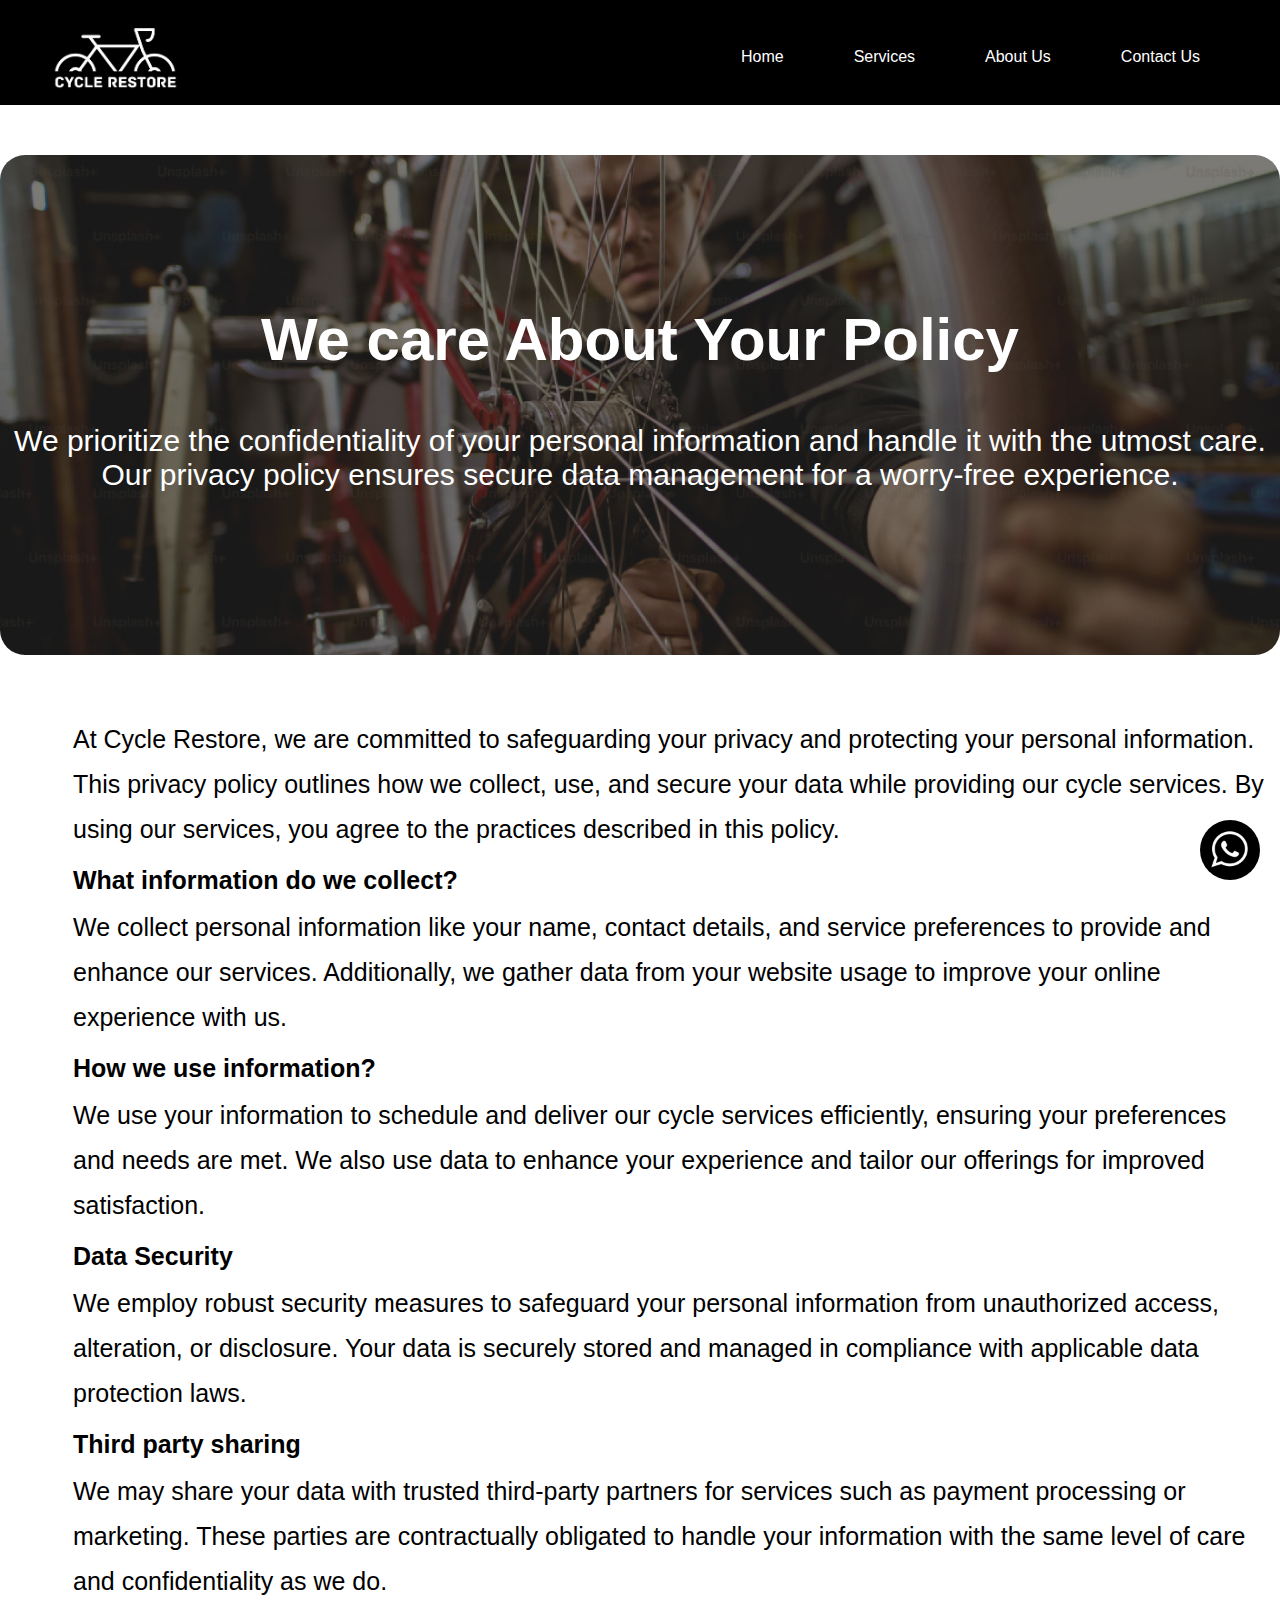
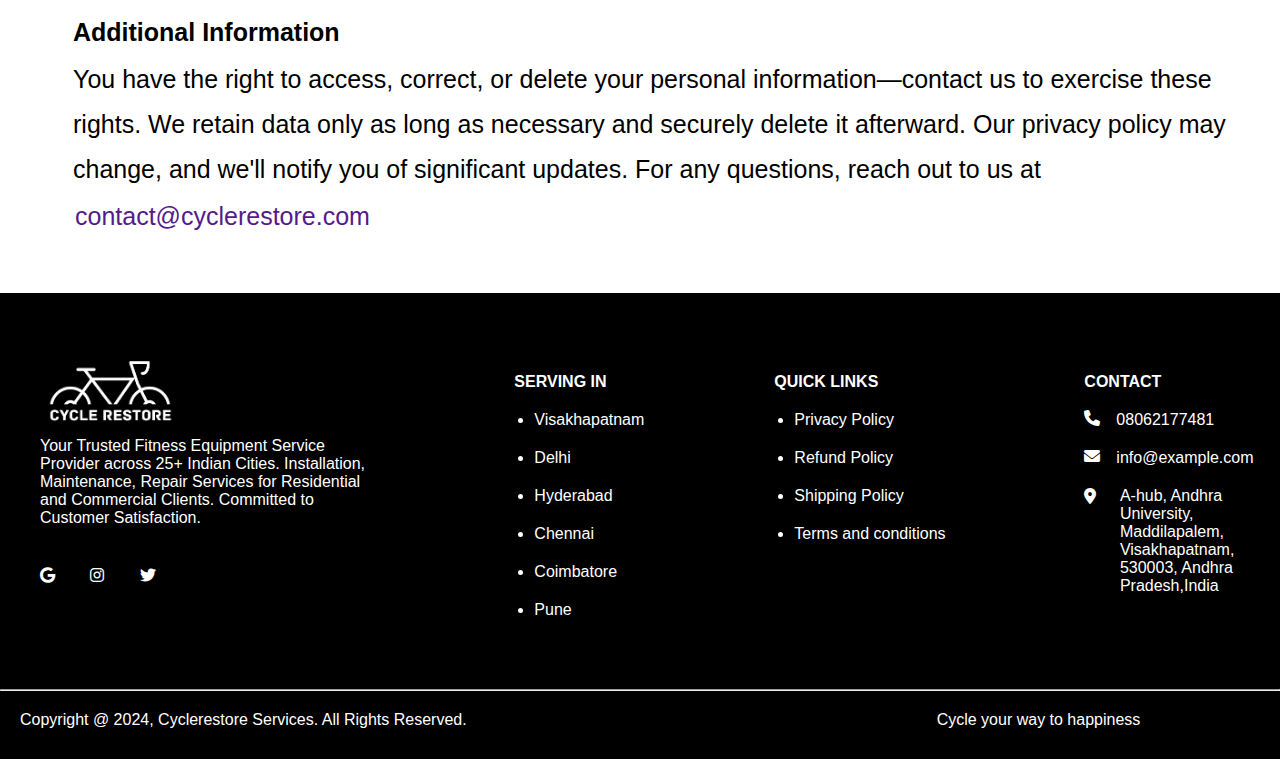
<file: index7.html>
<!DOCTYPE html>
<html lang="en">
<head>
    <meta charset="UTF-8">
    <meta name="viewport" content="width=device-width, initial-scale=1.0">
    <title>Privacy Policy</title>
</head>
<link rel="stylesheet" href="privacypolicy1.css">
<link rel="stylesheet" href="https://cdnjs.cloudflare.com/ajax/libs/font-awesome/6.0.0/css/all.min.css">
<body>
    
 
  
      <nav>
        <div class="main-nav flex">
            <a href="index.html" class="company-logo logo">
                <img src="Cycle Restore Logo1.png" alt="logo" height="150">
            </a>
            <div class="navlinks" id="nav-links">
                <ul class="flex navlink-options">
                    <li><a href="index.html" class="hover-links">Home</a></li>
                    <li><a href="index1.html" class="hover-links">Services</a></li>
                    <li><a href="aboutres.html" class="hover-links">About Us</a></li>
                    <li><a href="contactres.html" class="hover-links">Contact Us</a></li>
                </ul>
            </div>
            <a href="#" class="hover-links nav-toggle" id="nav-toggle">
                <i class="fa-solid fa-bars"></i>
            </a>
        </div>
      </nav>
    
      <script>
          const toggleButton = document.getElementById('nav-toggle');
          const navLinks = document.getElementById('nav-links');
    
          toggleButton.addEventListener('click', () => {
              navLinks.classList.toggle('active');
          });
      </script>
     
      <div class="image-container">
        <div class="overlay-content">
          <h2>We care About Your Policy</h2>
          <p>We prioritize the confidentiality of your personal information and handle it with the utmost care. Our privacy policy ensures secure data management for a worry-free experience.</p>
        </div>
      </div>
      <div class="cover">
        <p class="text-justify">At Cycle Restore, we are committed to safeguarding your privacy and protecting your personal information. This privacy policy outlines how we collect, use, and secure your data while providing our cycle services. By using our services, you agree to the practices described in this policy.</p>
        </div>
        <!-- Hero -->
        <div class="cover">
        <p class="font-weight-bold width-left">
          <b>What information do we collect?</b></p>
      
        <p class="text-justify">We collect personal information like your name, contact details, and service preferences to provide and enhance our services. Additionally, we gather data from your website usage to improve your online experience with us.</p>
        </div>
        <div class="cover">
        <p class="font-weight-bold"><b>How we use information?</b></p>
        <p class="text-justify">We use your information to schedule and deliver our cycle services efficiently, ensuring your preferences and needs are met. We also use data to enhance your experience and tailor our offerings for improved satisfaction.</p>
        </div>
        <div class="cover">
        <p class="font-weight-bold"><b>Data Security</b></p>
    <p class="text-justify">We employ robust security measures to safeguard your personal information from unauthorized access, alteration, or disclosure. Your data is securely stored and managed in compliance with applicable data protection laws.</p>
    </div>
    <div class="cover">
        <p class="font-weight-bold"><b>Third party sharing</b></p>
        <p class="text-justify">We may share your data with trusted third-party partners for services such as payment processing or marketing. These parties are contractually obligated to handle your information with the same level of care and confidentiality as we do. </p>
    </div>
    <div class="cover">
        <p class="font-weight-bold"><b>Additional Information</b></p>
        <p class="text-justify">You have the right to access, correct, or delete your personal information—contact us to exercise these rights. We retain data only as long as necessary and securely delete it afterward. Our privacy policy may change, and we'll notify you of significant updates. For any questions, reach out to us at <div class="colour"><a href="">contact@cyclerestore.com</a></div>
        </p>
        </div>
    </section>
   
     
      
    </div>
      </div>
    </div>
  </section>
  <footer>
    <div class="container flex footer-container">

        <div class="footer-left ">
            <a href="#" class="company-logo footer-companylog">
                <img src="Cycle Restore Logo1.png" alt="company logo">
            </a>
            <p class="footer-para">
                Your Trusted Fitness Equipment Service Provider across 25+ Indian Cities. Installation, Maintenance,
                Repair Services for Residential and Commercial Clients. Committed to Customer Satisfaction.
            </p>

            <div class="socialicons" style="cursor:pointer">

                <i class="fab fa-google" style="color: white;"></i>
                <svg xmlns="http://www.w3.org/2000/svg" width="15" height="15" fill="currentColor"
                    class="bi bi-whatsapp" viewBox="0 0">
                    <path
                        d="M13.601 2.326A7.85 7.85 0 0 0 7.994 0C3.627 0 .068 3.558.064 7.926c0 1.399.366 2.76 1.057 3.965L0 16l4.204-1.102a7.9 7.9 0 0 0 3.79.965h.004c4.368 0 7.926-3.558 7.93-7.93A7.9 7.9 0 0 0 13.6 2.326zM7.994 14.521a6.6 6.6 0 0 1-3.356-.92l-.24-.144-2.494.654.666-2.433-.156-.251a6.56 6.56 0 0 1-1.007-3.505c0-3.626 2.957-6.584 6.591-6.584a6.56 6.56 0 0 1 4.66 1.931 6.56 6.56 0 0 1 1.928 4.66c-.004 3.639-2.961 6.592-6.592 6.592m3.615-4.934c-.197-.099-1.17-.578-1.353-.646-.182-.065-.315-.099-.445.099-.133.197-.513.646-.627.775-.114.133-.232.148-.43.05-.197-.1-.836-.308-1.592-.985-.59-.525-.985-1.175-1.103-1.372-.114-.198-.011-.304.088-.403.087-.088.197-.232.296-.346.1-.114.133-.198.198-.33.065-.134.034-.248-.015-.347-.05-.099-.445-1.076-.612-1.47-.16-.389-.323-.335-.445-.34-.114-.007-.247-.007-.38-.007a.73.73 0 0 0-.529.247c-.182.198-.691.677-.691 1.654s.71 1.916.81 2.049c.098.133 1.394 2.132 3.383 2.992.47.205.84.326 1.129.418.475.152.904.129 1.246.08.38-.058 1.171-.48 1.338-.943.164-.464.164-.86.114-.943-.049-.084-.182-.133-.38-.232" />
                </svg>


                <i class="fab fa-instagram" style="color: white;"></i>
                <svg xmlns="http://www.w3.org/2000/svg" width="16" height="16" fill="currentColor"
                    class="bi bi-facebook" viewBox="0 0 16 16">
                    <path
                        d="M16 8.049c0-4.446-3.582-8.05-8-8.05C3.58 0-.002 3.603-.002 8.05c0 4.017 2.926 7.347 6.75 7.951v-5.625h-2.03V8.05H6.75V6.275c0-2.017 1.195-3.131 3.022-3.131.876 0 1.791.157 1.791.157v1.98h-1.009c-.993 0-1.303.621-1.303 1.258v1.51h2.218l-.354 2.326H9.25V16c3.824-.604 6.75-3.934 6.75-7.951">
                    </path>
                </svg>

                <i class="fab fa-twitter" style="color: white;"></i>
                <svg xmlns="http://www.w3.org/2000/svg" width="16" height="16" fill="currentColor"
                    class="bi bi-twitter" viewBox="0 0 16 16">
                    <path
                        d="M5.026 15c6.038 0 9.341-5.003 9.341-9.334q.002-.211-.006-.422A6.7 6.7 0 0 0 16 3.542a6.7 6.7 0 0 1-1.889.518 3.3 3.3 0 0 0 1.447-1.817 6.5 6.5 0 0 1-2.087.793A3.286 3.286 0 0 0 7.875 6.03a9.32 9.32 0 0 1-6.767-3.429 3.29 3.29 0 0 0 1.018 4.382A3.3 3.3 0 0 1 .64 6.575v.045a3.29 3.29 0 0 0 2.632 3.218 3.2 3.2 0 0 1-.865.115 3 3 0 0 1-.614-.057 3.28 3.28 0 0 0 3.067 2.277A6.6 6.6 0 0 1 .78 13.58a6 6 0 0 1-.78-.045A9.34 9.34 0 0 0 5.026 15" />
                </svg>
            </div>
        </div>



        <div class="link-column flex  ">
            <h4 class="footer-heading">SERVING IN</h4>
            <div class="foot-links">
                <ul>
                    <a href="#" class="link">
                        <li>Visakhapatnam</li>
                    </a>
                    <a href="#" class="link">
                        <li>Delhi</li>
                    </a>
                    <a href="#" class="link">
                        <li>Hyderabad</li>
                    </a>
                    <a href="#" class="link">
                        <li>Chennai</li>
                    </a>
                    <a href="#" class="link">
                        <li>Coimbatore</li>
                    </a>

                    <a href="#" class="link">
                        <li>Pune</li>
                    </a>

                </ul>
            </div>
        </div>
        <div class="link-column flex link-column2">
            <h4 class="footer-heading">QUICK LINKS</h4>
            <div class="foot-links">
                <ul>
                    <a href="index7.html" class="link">
                        <li>Privacy Policy</li>
                    </a>
                    <a href="index5.html" class="link">
                        <li>Refund Policy</li>
                    </a>
                    <a href="index8.html" class="link">
                        <li>Shipping Policy</li>
                    </a>
                    <a href="index6.html" class="link">
                        <li>Terms and conditions</li>
                    </a>
                </ul>
            </div>
        </div>
        <div class="link-column footer-det">

            <h4 class="footer-heading contact-footer-head">CONTACT</h4>
            <div class="contact-1 flex">
                <i class="fas fa-phone me-3" style="color:white"></i>
                <svg xmlns="http://www.w3.org/2000/svg" width="16" height="16" fill="currentColor"
                    class="bi bi-telephone-fill" viewBox="0 0 16 16">
                    <path fill-rule="evenodd"
                        d="M1.885.511a1.745 1.745 0 0 1 2.61.163L6.29 2.98c.329.423.445.974.315 1.494l-.547 2.19a.68.68 0 0 0 .178.643l2.457 2.457a.68.68 0 0 0 .644.178l2.189-.547a1.75 1.75 0 0 1 1.494.315l2.306 1.794c.829.645.905 1.87.163 2.611l-1.034 1.034c-.74.74-1.846 1.065-2.877.702a18.6 18.6 0 0 1-7.01-4.42 18.6 18.6 0 0 1-4.42-7.009c-.362-1.03-.037-2.137.703-2.877z" />
                </svg>
                <a href="#" class="link">08062177481</a>
            </div>


            <div class="contact-1 flex">
                <i class="fas fa-envelope me-3 " style="color:white"></i>
                <svg xmlns="http://www.w3.org/2000/svg" width="16" height="16" fill="currentColor"
                    class="bi bi-envelope" viewBox="0 0 16 16">
                    <path
                        d="M0 4a2 2 0 0 1 2-2h12a2 2 0 0 1 2 2v8a2 2 0 0 1-2 2H2a2 2 0 0 1-2-2zm2-1a1 1 0 0 0-1 1v.217l7 4.2 7-4.2V4a1 1 0 0 0-1-1zm13 2.383-4.708 2.825L15 11.105zm-.034 6.876-5.64-3.471L8 9.583l-1.326-.795-5.64 3.47A1 1 0 0 0 2 13h12a1 1 0 0 0 .966-.741M1 11.105l4.708-2.897L1 5.383z" />
                </svg>
                <a href="#" class="link">info@example.com</a>
            </div>


            <div class="contact-1 flex ">
                <i class=" fas fa-location-dot me-3 location" style="color:white"></i>
                <svg xmlns="http://www.w3.org/2000/svg" width="16" height="16" fill="currentColor"
                    class="bi bi-geo-alt-fill" viewBox="0 0 16 16">
                    <path d="M8 16s6-5.686 6-10A6 6 0 0 0 2 6c0 4.314 6 10 6 10m0-7a3 3 0 1 1 0-6 3 3 0 0 1 0 6" />
                </svg>
                <a href="#" class="link info">A-hub, Andhra University, Maddilapalem, Visakhapatnam, 530003, Andhra
                    Pradesh,India</a>
            </div>


        </div>

    </div>

    <hr class="hr-footer">
    <div class="sub-footer-collective container">
        <div class="sub-footer sub-footer2">
            <p class="copyright">Copyright @ 2024, Cyclerestore Services. All Rights Reserved.</p>
        </div>

        <div class="sub-footer1 sub-footer">
            <p class="copyright">Cycle your way to happiness</p>
        </div>
    </div>

</footer>

<div class="contact">
    <a href="#">
        <img id="contact-img" src="whatsapp-removebg-preview.png" alt="">
    </a>
</div>

    </body>
    </html>
</file>
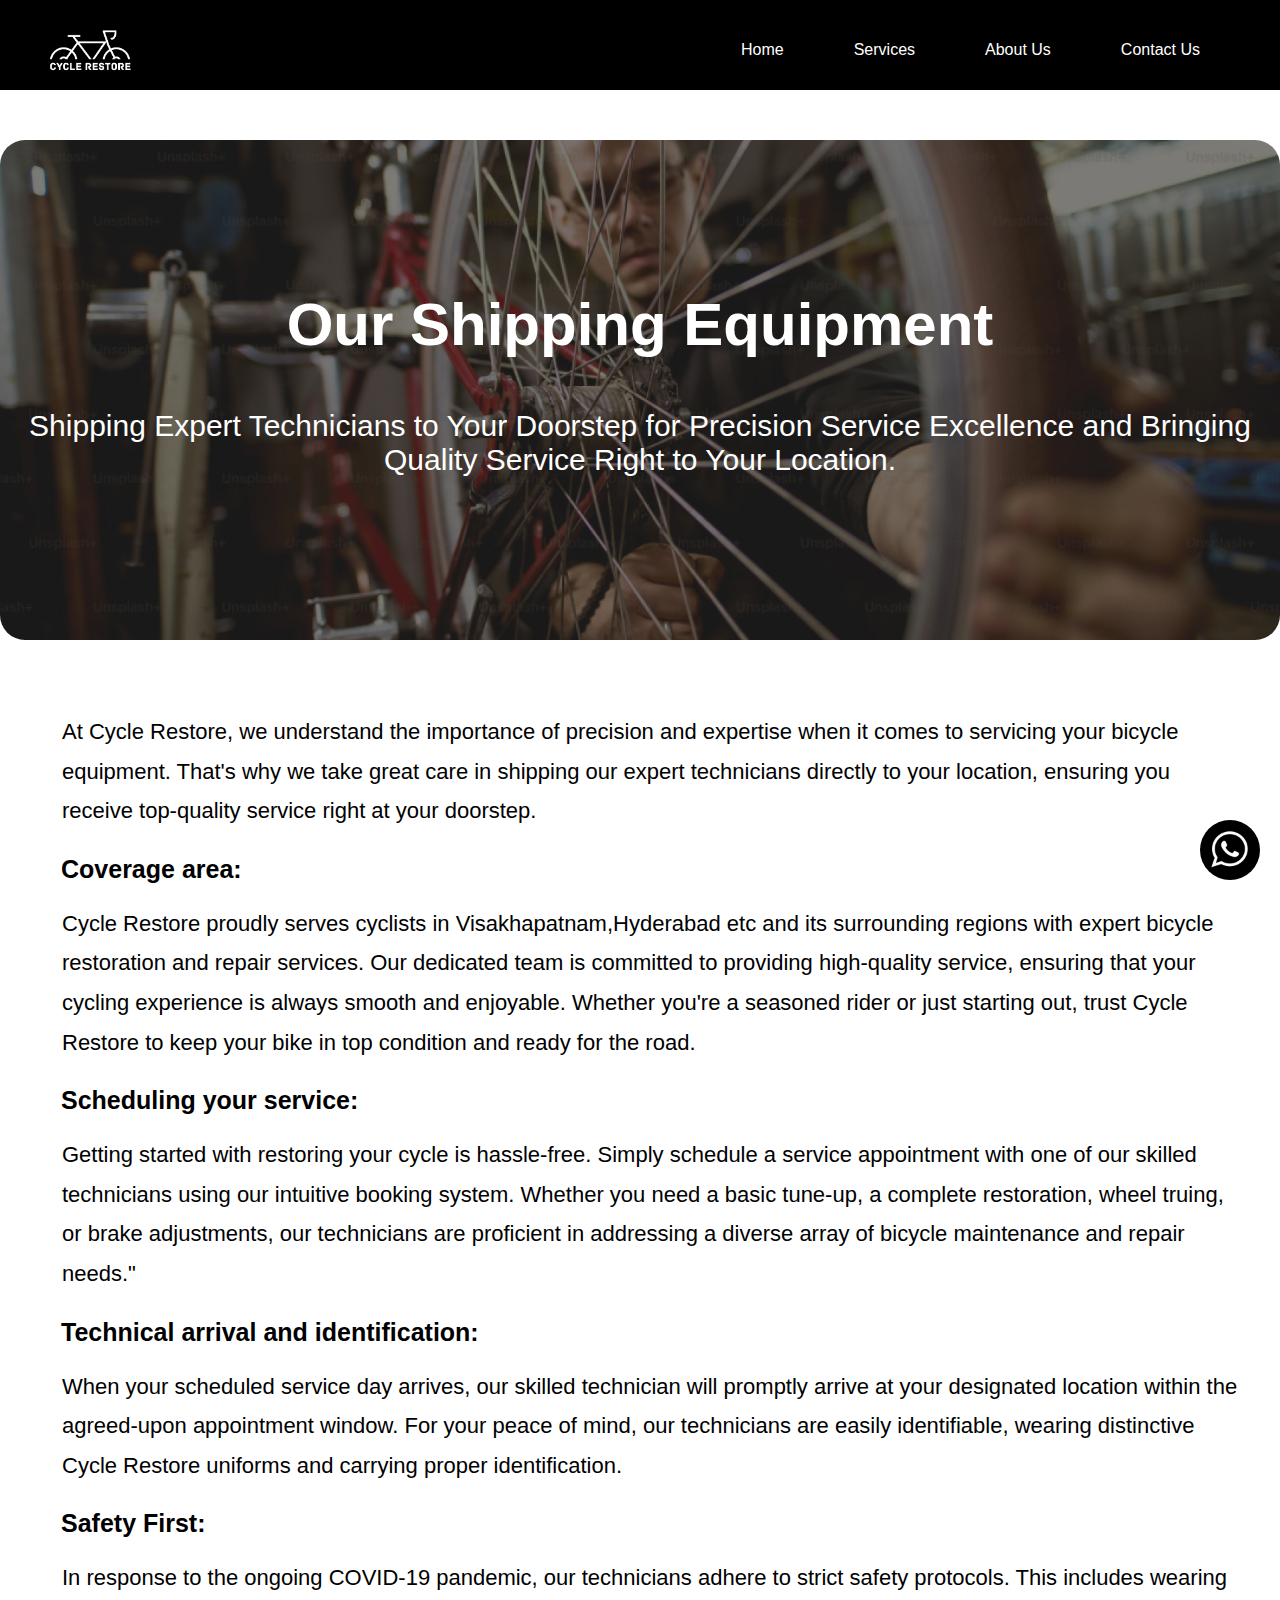
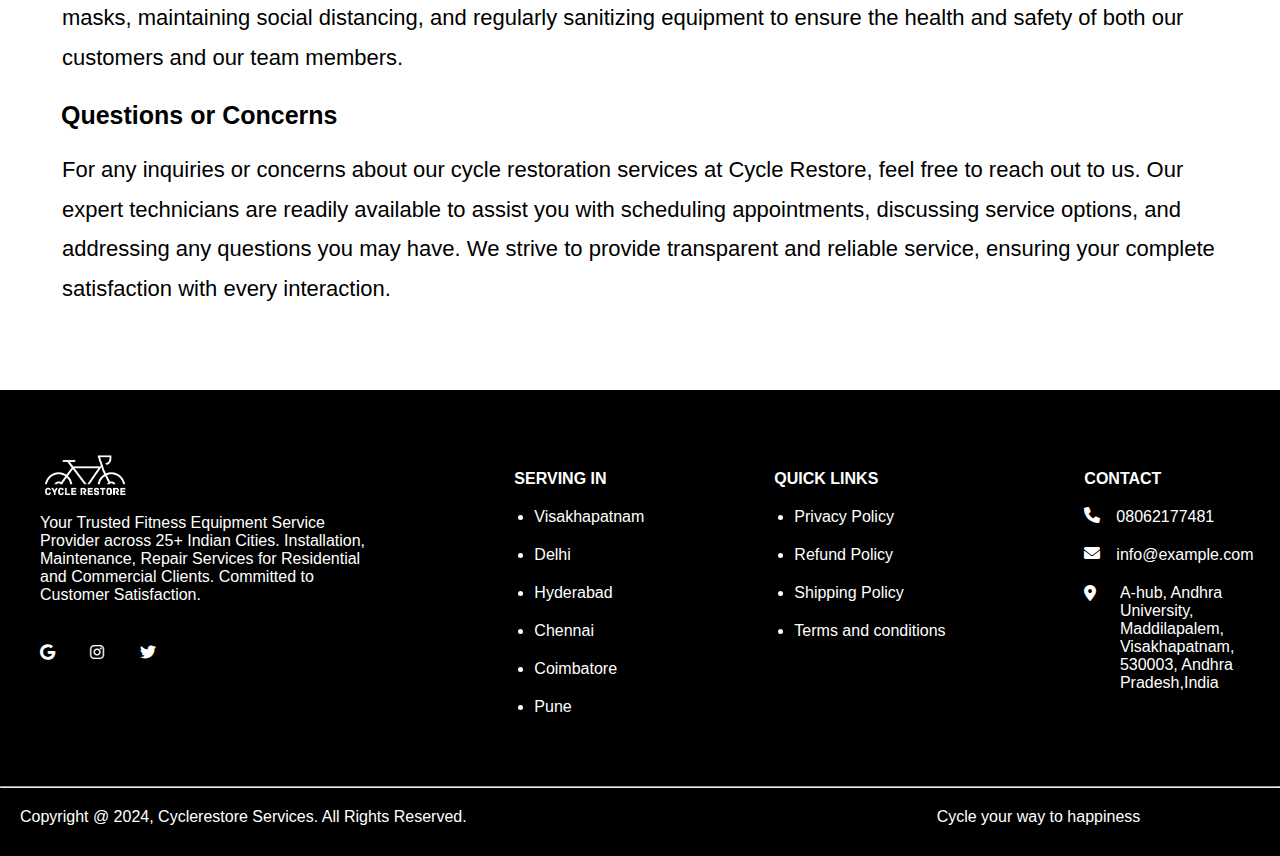
<file: index8.html>
<!DOCTYPE html>
<html lang="en">
<head>
    <meta charset="UTF-8">
    <meta name="viewport" content="width=device-width, initial-scale=1.0">
    <title>Shipping Policy</title>
    <link rel="stylesheet" href="shippingpolicy1.css">
    <link rel="stylesheet" href="https://cdnjs.cloudflare.com/ajax/libs/font-awesome/6.0.0/css/all.min.css">
</head>
<body>
    <nav>
        <div class="main-nav flex company-logo">
            <a href="index.html" >
                <img src="Cycle Restore Logo1.png" alt="logo" style="margin-bottom: 50px;">
            </a>
     
            <div class="navlinks" id="nav-links">
                <ul class="flex navlink-options">
                    <li><a href="index.html" class="hover-links">Home</a></li>
                    <li><a href="index1.html" class="hover-links">Services</a></li>
                    <li><a href="aboutres.html" class="hover-links">About Us</a></li>
                    <li><a href="contactres.html" class="hover-links">Contact Us</a></li>
                </ul>
            </div>
            <a href="#" class="hover-links nav-toggle" id="nav-toggle">
                <i class="fa-solid fa-bars"></i>
            </a>
        </div>
      </nav>
    </header>
    
      <script>
          const toggleButton = document.getElementById('nav-toggle');
          const navLinks = document.getElementById('nav-links');
    
          toggleButton.addEventListener('click', () => {
              navLinks.classList.toggle('active');
          });
      </script>
        
        <div class="image-container">
            <div class="overlay-content">
              <h2>Our Shipping Equipment</h2>
              <p>Shipping Expert Technicians to Your Doorstep for Precision Service Excellence and Bringing Quality Service Right to Your Location.</p>
            </div>
          </div>
          <div class="cover">
            <p class="text-justify alignment width-left">At Cycle Restore, we understand the importance of precision and expertise when it comes to servicing your bicycle equipment. That's why we take great care in shipping our expert technicians directly to your location, ensuring you receive top-quality service right at your doorstep.</p>
            </div>
            <!-- Hero -->
            <div class="cover">
            <p class="font-weight-bold width-left"><b>Coverage area:</b></p>
          
            <p class="text-justify width-left">Cycle Restore proudly serves cyclists in Visakhapatnam,Hyderabad etc and its surrounding regions with expert bicycle restoration and repair services. Our dedicated team is committed to providing high-quality service, ensuring that your cycling experience is always smooth and enjoyable. Whether you're a seasoned rider or just starting out, trust Cycle Restore to keep your bike in top condition and ready for the road.</p>
            </div>
            <div class="cover">
            <p class="font-weight-bold width-left"><b>Scheduling your service:</b></p>
            <p class="text-justify width-left">Getting started with restoring your cycle is hassle-free. Simply schedule a service appointment with one of our skilled technicians using our intuitive booking system. Whether you need a basic tune-up, a complete restoration, wheel truing, or brake adjustments, our technicians are proficient in addressing a diverse array of bicycle maintenance and repair needs."</p>
            </div>
            <div class="cover">
            <p class="font-weight-bold width-left"><b>Technical arrival and identification:</b></p>
        <p class="text-justify width-left">When your scheduled service day arrives, our skilled technician will promptly arrive at your designated location within the agreed-upon appointment window. For your peace of mind, our technicians are easily identifiable, wearing distinctive Cycle Restore uniforms and carrying proper identification.</p>
        </div>
        <div class="cover">
            <p class="font-weight-bold width-left"><b>Safety First:</b></p>
            <p class="text-justify width-left">In response to the ongoing COVID-19 pandemic, our technicians adhere to strict safety protocols. This includes wearing masks, maintaining social distancing, and regularly sanitizing equipment to ensure the health and safety of both our customers and our team members. </p>
        </div>
        <div class="cover">
            <p class="font-weight-bold width-left"><b>Questions or Concerns</b></p>
            <p class="text-justify width-left">For any inquiries or concerns about our cycle restoration services at Cycle Restore, feel free to reach out to us. Our expert technicians are readily available to assist you with scheduling appointments, discussing service options, and addressing any questions you may have. We strive to provide transparent and reliable service, ensuring your complete satisfaction with every interaction.
            </p>
        </div>
    </section>
    <footer>
        <div class="container flex footer-container">
    
            <div class="footer-left ">
                <a href="#" class="company-logo footer-companylog">
                    <img src="Cycle Restore Logo1.png" alt="company logo">
                </a>
                <p class="footer-para">
                    Your Trusted Fitness Equipment Service Provider across 25+ Indian Cities. Installation, Maintenance,
                    Repair Services for Residential and Commercial Clients. Committed to Customer Satisfaction.
                </p>
    
                <div class="socialicons" style="cursor:pointer">
    
                    <i class="fab fa-google" style="color: white;"></i>
                    <svg xmlns="http://www.w3.org/2000/svg" width="15" height="15" fill="currentColor"
                        class="bi bi-whatsapp" viewBox="0 0">
                        <path
                            d="M13.601 2.326A7.85 7.85 0 0 0 7.994 0C3.627 0 .068 3.558.064 7.926c0 1.399.366 2.76 1.057 3.965L0 16l4.204-1.102a7.9 7.9 0 0 0 3.79.965h.004c4.368 0 7.926-3.558 7.93-7.93A7.9 7.9 0 0 0 13.6 2.326zM7.994 14.521a6.6 6.6 0 0 1-3.356-.92l-.24-.144-2.494.654.666-2.433-.156-.251a6.56 6.56 0 0 1-1.007-3.505c0-3.626 2.957-6.584 6.591-6.584a6.56 6.56 0 0 1 4.66 1.931 6.56 6.56 0 0 1 1.928 4.66c-.004 3.639-2.961 6.592-6.592 6.592m3.615-4.934c-.197-.099-1.17-.578-1.353-.646-.182-.065-.315-.099-.445.099-.133.197-.513.646-.627.775-.114.133-.232.148-.43.05-.197-.1-.836-.308-1.592-.985-.59-.525-.985-1.175-1.103-1.372-.114-.198-.011-.304.088-.403.087-.088.197-.232.296-.346.1-.114.133-.198.198-.33.065-.134.034-.248-.015-.347-.05-.099-.445-1.076-.612-1.47-.16-.389-.323-.335-.445-.34-.114-.007-.247-.007-.38-.007a.73.73 0 0 0-.529.247c-.182.198-.691.677-.691 1.654s.71 1.916.81 2.049c.098.133 1.394 2.132 3.383 2.992.47.205.84.326 1.129.418.475.152.904.129 1.246.08.38-.058 1.171-.48 1.338-.943.164-.464.164-.86.114-.943-.049-.084-.182-.133-.38-.232" />
                    </svg>
    
    
                    <i class="fab fa-instagram" style="color: white;"></i>
                    <svg xmlns="http://www.w3.org/2000/svg" width="16" height="16" fill="currentColor"
                        class="bi bi-facebook" viewBox="0 0 16 16">
                        <path
                            d="M16 8.049c0-4.446-3.582-8.05-8-8.05C3.58 0-.002 3.603-.002 8.05c0 4.017 2.926 7.347 6.75 7.951v-5.625h-2.03V8.05H6.75V6.275c0-2.017 1.195-3.131 3.022-3.131.876 0 1.791.157 1.791.157v1.98h-1.009c-.993 0-1.303.621-1.303 1.258v1.51h2.218l-.354 2.326H9.25V16c3.824-.604 6.75-3.934 6.75-7.951">
                        </path>
                    </svg>
    
                    <i class="fab fa-twitter" style="color: white;"></i>
                    <svg xmlns="http://www.w3.org/2000/svg" width="16" height="16" fill="currentColor"
                        class="bi bi-twitter" viewBox="0 0 16 16">
                        <path
                            d="M5.026 15c6.038 0 9.341-5.003 9.341-9.334q.002-.211-.006-.422A6.7 6.7 0 0 0 16 3.542a6.7 6.7 0 0 1-1.889.518 3.3 3.3 0 0 0 1.447-1.817 6.5 6.5 0 0 1-2.087.793A3.286 3.286 0 0 0 7.875 6.03a9.32 9.32 0 0 1-6.767-3.429 3.29 3.29 0 0 0 1.018 4.382A3.3 3.3 0 0 1 .64 6.575v.045a3.29 3.29 0 0 0 2.632 3.218 3.2 3.2 0 0 1-.865.115 3 3 0 0 1-.614-.057 3.28 3.28 0 0 0 3.067 2.277A6.6 6.6 0 0 1 .78 13.58a6 6 0 0 1-.78-.045A9.34 9.34 0 0 0 5.026 15" />
                    </svg>
                </div>
            </div>
    
    
    
            <div class="link-column flex  ">
                <h4 class="footer-heading">SERVING IN</h4>
                <div class="foot-links">
                    <ul>
                        <a href="#" class="link">
                            <li>Visakhapatnam</li>
                        </a>
                        <a href="#" class="link">
                            <li>Delhi</li>
                        </a>
                        <a href="#" class="link">
                            <li>Hyderabad</li>
                        </a>
                        <a href="#" class="link">
                            <li>Chennai</li>
                        </a>
                        <a href="#" class="link">
                            <li>Coimbatore</li>
                        </a>
    
                        <a href="#" class="link">
                            <li>Pune</li>
                        </a>
    
                    </ul>
                </div>
            </div>
            <div class="link-column flex link-column2">
                <h4 class="footer-heading">QUICK LINKS</h4>
                <div class="foot-links">
                    <ul>
                        <a href="index7.html" class="link">
                            <li>Privacy Policy</li>
                        </a>
                        <a href="index5.html" class="link">
                            <li>Refund Policy</li>
                        </a>
                        <a href="index8.html" class="link">
                            <li>Shipping Policy</li>
                        </a>
                        <a href="index6.html" class="link">
                            <li>Terms and conditions</li>
                        </a>
                    </ul>
                </div>
            </div>
            <div class="link-column footer-det">
    
                <h4 class="footer-heading contact-footer-head">CONTACT</h4>
                <div class="contact-1 flex">
                    <i class="fas fa-phone me-3" style="color:white"></i>
                    <svg xmlns="http://www.w3.org/2000/svg" width="16" height="16" fill="currentColor"
                        class="bi bi-telephone-fill" viewBox="0 0 16 16">
                        <path fill-rule="evenodd"
                            d="M1.885.511a1.745 1.745 0 0 1 2.61.163L6.29 2.98c.329.423.445.974.315 1.494l-.547 2.19a.68.68 0 0 0 .178.643l2.457 2.457a.68.68 0 0 0 .644.178l2.189-.547a1.75 1.75 0 0 1 1.494.315l2.306 1.794c.829.645.905 1.87.163 2.611l-1.034 1.034c-.74.74-1.846 1.065-2.877.702a18.6 18.6 0 0 1-7.01-4.42 18.6 18.6 0 0 1-4.42-7.009c-.362-1.03-.037-2.137.703-2.877z" />
                    </svg>
                    <a href="#" class="link">08062177481</a>
                </div>
    
    
                <div class="contact-1 flex">
                    <i class="fas fa-envelope me-3 " style="color:white"></i>
                    <svg xmlns="http://www.w3.org/2000/svg" width="16" height="16" fill="currentColor"
                        class="bi bi-envelope" viewBox="0 0 16 16">
                        <path
                            d="M0 4a2 2 0 0 1 2-2h12a2 2 0 0 1 2 2v8a2 2 0 0 1-2 2H2a2 2 0 0 1-2-2zm2-1a1 1 0 0 0-1 1v.217l7 4.2 7-4.2V4a1 1 0 0 0-1-1zm13 2.383-4.708 2.825L15 11.105zm-.034 6.876-5.64-3.471L8 9.583l-1.326-.795-5.64 3.47A1 1 0 0 0 2 13h12a1 1 0 0 0 .966-.741M1 11.105l4.708-2.897L1 5.383z" />
                    </svg>
                    <a href="#" class="link">info@example.com</a>
                </div>
    
    
                <div class="contact-1 flex ">
                    <i class=" fas fa-location-dot me-3 location" style="color:white"></i>
                    <svg xmlns="http://www.w3.org/2000/svg" width="16" height="16" fill="currentColor"
                        class="bi bi-geo-alt-fill" viewBox="0 0 16 16">
                        <path d="M8 16s6-5.686 6-10A6 6 0 0 0 2 6c0 4.314 6 10 6 10m0-7a3 3 0 1 1 0-6 3 3 0 0 1 0 6" />
                    </svg>
                    <a href="#" class="link info">A-hub, Andhra University, Maddilapalem, Visakhapatnam, 530003, Andhra
                        Pradesh,India</a>
                </div>
    
    
            </div>
    
        </div>
    
        <hr class="hr-footer">
        <div class="sub-footer-collective container">
            <div class="sub-footer sub-footer2">
                <p class="copyright">Copyright @ 2024, Cyclerestore Services. All Rights Reserved.</p>
            </div>
    
            <div class="sub-footer1 sub-footer">
                <p class="copyright">Cycle your way to happiness</p>
            </div>
        </div>
    
    </footer>
    
    <div class="contact">
        <a href="#">
            <img id="contact-img" src="whatsapp-removebg-preview.png" alt="">
        </a>
    </div>
       
</body>
</html>
</file>
<file: aboutres.css>
* {
    padding: 0;
    margin: 0;
    box-sizing: border-box;
}

body {
    font-family: Arial, sans-serif !important;
    color: black;
   
}

a {
    text-decoration: none;
    display: inline-block;
}

nav {
    background-color: black;
    padding: 20px;
    height: 110px;
}

.main-nav {
    justify-content: space-between;
   
    padding-left: 20px;
    padding-right: 20px;
}

.flex {
    display: flex;
    align-items: center;
}



.navlinks {
    z-index: 4;
    margin-bottom: 50px;
}

.navlinks ul {
    justify-content: end;
    gap: 70px;
    margin-right: 40px;
    list-style: none;
    position: relative;
}

.navlink-options ul {
    list-style: none;
}

.hover-links {
    color: white;
}

.nav-toggle {
    display: none;
}
@media screen and (min-width:120px) and (max-width:990px)
{
    .company-logo img{
        height: 100px;
       
    }
} 
    


@media screen and (max-width: 991px) {
    .nav-toggle {
        display: inline-block;
        margin-right: 10px;
        height: 30px;
        width:30px;
    }

    .navlinks {
        position: absolute;
        background-color:black;
        left: -140%;
        top:15%;
        width: 100%;
        padding-block: 20px;
        transition: 0.4s ease-in-out;
     
    }
    

    .navlinks.active {
        left: 0;
    }

    .navlinks ul {
        flex-direction: column;
    }
    

    
    
    
}
.image-container {
    position: static;
    max-width: 1350px;
    height: 500px;
    background-image: url('aboutus.jpg');
    background-size: cover;
    background-position: center;
    border-radius: 25px;
    overflow: hidden;
    margin: 50px auto;
   ;
}

h2 {
    font-size: 60px;
    font-family: Arial, Helvetica, sans-serif;
    text-align: center;
    margin-bottom: 50px;
}

.overlay-content {
    position: static;
    margin-top: 150px;
    bottom: 20px;
    left: 20px;
    color: white;
    font-size: 30px;
    text-align: center;
}
.cover {
    padding: 2px 0;
    margin-bottom: 20px;
    max-width: 1500px;
    margin: 0 auto 0 35px;
  }
  .font-weight-bold{
    font-size: 25px;
    margin-left: 38px;
   
  }
  .text-justify{
    margin-left:28px;
   
    font-size:25px;
    padding:10px;
    line-height: 1.8em;
  }
  footer {
    background-color: #000000;
    padding-block: 60px;
    margin-top: 60px;
    padding-bottom: 30px;
}


a {
    text-decoration: none;
    display: inline-block;
}


.container {
    max-width: 1285px;
    margin-inline: auto;
    padding: 20px;
    overflow: hidden;
}

.flex {
    display: flex;
    align-items: center;
}

.footer-container {
    align-items: flex-start;
    gap: 130px;
}

.company-logo img {
    width: 150px;
    height: 150px;
    margin-top: -20px;
    margin-left: -20px;
}

.footer-companylog img{
    margin-left: 15px;
    margin-top: -40px;
}

.footer-para {
    color: white;
    margin-top: -40px;
    margin-left: 20px;
}

.socialicons {
    margin-top: 40px;
    display: flex;
    gap: 10px;
    margin-left: 20px;
}

.link-column {
    flex-direction: column;
    align-items: flex-start;
}

.link-column2 {
    min-width: 180px;
}
.footer-heading {
    color: white;
}

.foot-links {
    margin-left: 20px;
}

.link {
    color: white;
    margin-top: 20px;

}


.link-column {
    flex-direction: column;
    align-items: flex-start;
}

.link-column2 {
    min-width: 180px;
}

.footer-heading {
    color: white;
}

.fas {
    margin-top: 15px;
}

.location{
    margin-top: -70px;
    padding-right: 20px;
}

.hr-footer{
    margin-top: 50px;
    margin-bottom: -50px;
}

.sub-footer-collective {
    display: flex;
    gap: 470px;
}

.sub-footer {
    color: white;
    margin-top: 50px;
    margin-bottom: -20px;
}

.copyright {
    font-size: medium;
}
#contact-img{
    width: 40px;
    height: 40px;
    margin-top: 10px;
    margin-left: 10px;
}
a {
    text-decoration: none;
    display: inline-block;
}

.contact{
    width: 60px;
    height: 60px;
    position: fixed;
    right: 20px;
    bottom: 20px;
    border-radius: 40px;
    background-color: rgb(0, 0, 0);
    z-index: 5;
}

#contact-img{
    width: 40px;
    height: 40px;
    margin-top: 10px;
    margin-left: 10px;
}
.colour {
    color: blue;
    margin-left: 40px;
    font-size: 25px;
  }
  



@media screen and (max-width: 841px) {
    .footer-container {
        gap: 30px
    }
}

@media screen and (max-width: 1051px) {
    .footer-container {
        gap: 60px
    }
}

@media screen and (max-width: 1051px) {
    .footer-container {
        gap: 60px
    }
}

@media screen and (max-width: 767px) {
    .footer-container {
        flex-direction: column;
        gap: 60px;
    }

    .link {
        display: block;
    }

    .sub-footer-collective {
        margin-top: 30px;
        flex-direction: column;
        gap: 5px;
        text-align: center;
        justify-content: center;
        align-items: center;
    }

    .location {
        margin-top: 20px;
        margin-right: -10px;
    }

    .foot-links {
        margin-left: 20px;
    }

    .sub-footer1 {
        color: white;
        margin-top: 20px;
        margin-bottom: -20px;
    }
}

@media screen and (max-width:1070px){
    .footer-para{
        margin-bottom:-100px;
    }
}
@media screen and (max-width: 1205px) {
    .sub-footer-collective {
        gap: 360px;
    }
}

@media screen and (max-width: 1000px) {
    .sub-footer-collective {
        gap: 70px;
    }
}

@media screen and (max-width:1070px)
{
    .footer-para{
    margin-bottom: -70px;
    margin-left: 20px;
    }
}

@media screen and (max-width: 600px) {
    .sub-footer {
        margin-bottom: -20px;
       
    }
}
@media screen and (min-width: 320px) and (max-width:374px) {
    .main-nav {
        padding-left: 10px;
        padding-right: 10px;
       
    }
    .footer-para{
        margin-left: -5px;
    }
   
    .navlinks ul {
        gap: 20px;
        margin-right: 10px;
        padding: 30px;
    }
    .nav{
        height: 100px;
    }
    .socialicons{
        margin-left: 5px;
    }

    .image-container {
        height: 150px; 
        width:300px;
        margin-bottom: 20px;
        border-radius: 10px;
    }
    .text-justify{
        font-size: 20px;
       margin: 0;
       padding: 0;
       margin-bottom: 20px;
       margin-left: -20px;
    }
    .font-weight-bold{
        font-size:20px ;
        margin: 0;
        padding: 0;
        margin-left: -20px;
    }

    h2 {
        font-size: 10px;
        margin-top: 20px;
    }

    .overlay-content {
        font-size: 9px;
        margin-top: 20px;
       
    }
    .colour{
        font-size: 20px;
        margin: 0;
        padding: 0;
    }
    .socialicons{
        margin-top: 90px;
    }
    
}
@media screen and (min-width: 375px)  and (max-width:425px){
   nav{
    width:450px;
    left:-100%;
   }
   .navlinks{
    width:120%;
   }
   .footer-para{
    margin-left: -10px;
   }

    .image-container {
        height: 200px; 
        width:400px;
        margin-left: 25px;
        border-radius: 12px;
    }

    h2 {
        font-size: 20px;
        
    }
    .socialicons{
        margin-top: 90px;
    }
    .overlay-content {
        font-size: 13px;
        margin-top: 40px;
    }
    .text-justify{
        margin: 0;
        padding: 0;
        width:400px;
    }
    .font-weight-bold{
        margin: 0;
        padding: 0;
    }
    footer{
        width:450px;
    }
    .colour{
        margin-left: -0px;
    }
}
@media screen  and (min-width:768px) and (max-width:1024px)
{
    .image-container{
        width:700px;
        height: 300px;
    }
    h2{
        font-size: 30px;
      
       
    }
    .link{
        font-size: 14px;
    }
    .overlay-content{
        font-size: 20px;
      margin-top: 35px;
       
    }
    .text-justify{
        margin: 0;
        padding: 0;
       
    }
    .font-weight-bold{
        margin: 0;
        padding: 0;
    }
    .footer-para{
        font-size: 15px;
        margin-top: -40px;
    }
    .link-column{
        margin-right: -30px;
        margin-top: 50px;
    }
    .footer-companylog{
        margin-bottom:-30px;
       margin-left: -5px;
    }
    .socialicons{
        margin-top: 100px;
    }
   
}
@media screen and (min-width:1024px) and (max-width:1200px)
{
    .image-container{
        width:1000px;
        height: 350px;
    }
    h2{
        font-size: 35px;
        margin-top: 100px;
    }
    .overlay-content{
        font-size: 20px;
        margin-top: 90px;
    }
    
    .link-column{
        margin-top: 50px;
    }
    .colour{
        margin-left: 30px;
    }
    .socialicons{
        margin-top: 100px;
    }
    .company-logo{
        margin-top: -5px;
    }
    
   
}
@media screen and (min-width:425px) and (max-width:767px)
{
    .image-container{
        width:400px;
        height: 200px;
        border-radius: 10px;
    }
    .text-justify{
        margin: 0;
        padding: 0;
    }
    .font-weight-bold{
        margin: 0;
        padding: 0;
    }
    h2{
        font-size: 20px;
        margin-top: -100px;
    }
    .overlay-content{
        font-size: 15px;
        margin-top: 140px;
    }
    .socialicons{
        margin-top: 100px;
    }
    .company-logo{
        margin-left: -10px;
    }
    .footer-para{
        margin-right: 20px;
    }
}
@media screen and (min-width:571px) and (max-width:767px)
{
    .image-container{
        width:500px;
        height: 200px;
    }
    .colour{
        margin-left: 0px;
    }
}
</file>
<file: contactres.css>
* {
  padding: 0;
  margin: 0;
  box-sizing: border-box;
}

body {
  font-family: Arial, sans-serif !important;
  color: black;
 
}

a {
  text-decoration: none;
  display: inline-block;
}

nav {
  background-color: black;
  padding: 20px;
  height: 105px;
}

.main-nav {
  justify-content: space-between;
 
  padding-left: 20px;
  padding-right: 20px;
}

.flex {
  display: flex;
  align-items: center;
}



.navlinks {
  z-index: 4;
  margin-bottom: 50px;
}

.navlinks ul {
  justify-content: end;
  gap: 70px;
  margin-right: 40px;
  list-style: none;
  position: relative;
}

.navlink-options ul {
  list-style: none;
}

.hover-links {
  color: white;
}

.nav-toggle {
  display: none;
}
.company-logo{
  margin-top: -30px;
}

@media screen and (min-width:120px) and (max-width:990px)
{
  .company-logo img{
      height: 100px;
  }
}
@media screen and (max-width: 991px) {
  .nav-toggle {
      display: inline-block;
      margin-right: 10px;
      height: 30px;
      width:30px;
  }

  .navlinks {
      position: absolute;
      background-color:black;
      left: -140%;
      top:12%;
      width: 100%;
      padding-block: 20px;
      transition: 0.4s ease-in-out;
   
  }
  

  .navlinks.active {
      left: 0;
  }

  .navlinks ul {
      flex-direction: column;
  }
  .company-logo{
   
      margin-left: -30px;

  }

  
  
  
}
.call{
  text-align: center;
  
}
.notch{
  text-align: center;
  margin-left: 0px;
  margin-top: 20px;
}
.container1{

  align-items: center;
  justify-content: center;
  display: grid;

}
.container2{
  display: flex;
  justify-content: center;
  align-items: center; 
  margin-top: 50px; 
  position: relative;
  margin-left: 10px;
  gap:60px;
  font-size:25px;

}
.text1{
align-items: center;
    width:400px;
    margin-top: 100px; 
    border-radius: 40px;
    height: 25px;
   margin-top:50px;
   display: flex;
   justify-content: center;
 
}

.text{
    width:400px;
    height:150px;
    border: 2px black solid;
    border-radius: 20px;
    margin-left:10px;
    margin-top: 50px;
    display: flex;
    justify-content: center;
}
.submit{
  background-color: black;
  color:white;
  font-family: Arial, Helvetica, sans-serif;
  margin-top: 50px;
  margin-left: 0px;
  width:400px;
  height: 30px;
  border-radius: 20px;
  display: flex;
  justify-content: center;

}
input{
background-color: rgb(249, 239, 229);
}

.container2{
  display: flex;
  justify-content: center;
  align-items: center; 
  margin-top: 50px; 
  position: relative;
  margin-left: 10px;
  gap:60px;
  font-size:25px;

}
.map{
  width:350px;
  height: 300px;
  margin-left: 600px;
  margin-top: 100px;

}
footer {
  background-color: #000000;
  padding-block: 60px;
  margin-top: 60px;
  padding-bottom: 30px;
}


a {
  text-decoration: none;
  display: inline-block;
}


.container {
  max-width: 1285px;
  margin-inline: auto;
  padding: 20px;
  overflow: hidden;
}

.flex {
  display: flex;
  align-items: center;
}

.footer-container {
  align-items: flex-start;
  gap: 130px;
}



.footer-companylog img{
  margin-left: 15px;
  margin-top: -20px;
  height: 150px;
}

.footer-para {
  color: white;
  margin-top: -40px;
  margin-left: 20px;
}

.socialicons {
  margin-top: 40px;
  display: flex;
  gap: 10px;
  margin-left: 20px;
}

.link-column {
  flex-direction: column;
  align-items: flex-start;
}

.link-column2 {
  min-width: 180px;
}
.footer-heading {
  color: white;
}

.foot-links {
  margin-left: 20px;
}

.link {
  color: white;
  margin-top: 20px;

}


.link-column {
  flex-direction: column;
  align-items: flex-start;
}

.link-column2 {
  min-width: 180px;
}

.footer-heading {
  color: white;
}

.fas {
  margin-top: 15px;
}

.location{
  margin-top: -70px;
  padding-right: 20px;
}

.hr-footer{
  margin-top: 50px;
  margin-bottom: -50px;
}

.sub-footer-collective {
  display: flex;
  gap: 470px;
}

.sub-footer {
  color: white;
  margin-top: 50px;
  margin-bottom: -20px;
}

.copyright {
  font-size: medium;
}
#contact-img{
  width: 40px;
  height: 40px;
  margin-top: 10px;
  margin-left: 10px;
}
a {
  text-decoration: none;
  display: inline-block;
}

.contact{
  width: 60px;
  height: 60px;
  position: fixed;
  right: 20px;
  bottom: 20px;
  border-radius: 40px;
  background-color: rgb(0, 0, 0);
  z-index: 5;
}

#contact-img{
  width: 40px;
  height: 40px;
  margin-top: 10px;
  margin-left: 10px;
}
@media screen and (max-width: 841px) {
  .footer-container {
      gap: 30px
  }
}

@media screen and (max-width: 1051px) {
  .footer-container {
      gap: 60px
  }
}

@media screen and (max-width: 1051px) {
  .footer-container {
      gap: 60px
  }
}

@media screen and (max-width: 767px) {
  .footer-container {
      flex-direction: column;
      gap: 60px;
  }

  .link {
      display: block;
  }

  .sub-footer-collective {
      margin-top: 30px;
      flex-direction: column;
      gap: 5px;
      text-align: center;
      justify-content: center;
      align-items: center;
  }

  .location {
      margin-top: 20px;
      margin-right: -10px;
  }

  .foot-links {
      margin-left: 20px;
  }

  .sub-footer1 {
      color: white;
      margin-top: 20px;
      margin-bottom: -20px;
  }
}

@media screen and (max-width:1070px){
  .footer-para{
      margin-bottom:-100px;
  }
}
@media screen and (max-width: 1205px) {
  .sub-footer-collective {
      gap: 360px;
  }
}

@media screen and (max-width: 1000px) {
  .sub-footer-collective {
      gap: 70px;
  }
}

@media screen and (max-width:1070px)
{
  .footer-para{
  margin-bottom: -70px;
  margin-left: 20px;
  }
}

@media screen and (max-width: 600px) {
  .sub-footer {
      margin-bottom: -20px;
     
  }
}
@media screen and (min-width: 320px) and (max-width:374px) {
  .main-nav {
      padding-left: 10px;
      padding-right: 10px;
  }
  .footer-para{
      margin-left: -5px;
  }
  .navlinks ul {
      gap: 20px;
      margin-right: 10px;
  }
  .nav{
      height: 100px;
  }
  .socialicons{
      margin-left: 5px;
  }

  .text1{
      width:250px
  }
  .text{
      width:250px;
  }
  .submit{
      width:250px
  }

 .map{
  margin-left: 30px;
  width:250px;
 }
  
  .socialicons{
      margin-top: 90px;
  }
  .company-logo{
      margin-top: 0px;
  }
  
}
@media screen and (min-width: 375px)  and (max-width:425px){
.nav{
  width: 100%;
}
 .navlinks{
  width:120%;
 }
 .footer-para{
  margin-left: -10px;
 }
 
  .text1{
      width:200px;
     
  }
  .socialicons{
      margin-top: 90px;
  }
  .map{
     margin-left:150px;
     width:250px
  }
  .submit{
      width: 250px;
  }
  html{
      width:600px
  }
  
  footer{
      width:600px;
  }
  .text{
      width:250px
  }
  
  
  .company-logo{
      margin-top: 0px;
  }
  
}
@media screen  and (min-width:768px) and (max-width:1024px)
{
  html{
      width:1000px
  }
  .footer-para{
      font-size: 15px;
      margin-top: -40px;
  }
  .link-column{
      margin-right: -30px;
      margin-top: 50px;
  }
  .footer-companylog{
      margin-bottom:-30px;
     margin-left: -5px;
  }
  .socialicons{
      margin-top: 100px;
  }
  .company-logo{
      margin-top: 0px;
  }
  .map{
      margin-left: 300px;
  }
 
}
@media screen and (min-width:1024px) and (max-width:1200px)
{
  .image-container{
      width:1000px;
      height: 350px;
  }
  h2{
      font-size: 35px;
      margin-top: 100px;
  }
  .overlay-content{
      font-size: 20px;
      margin-top: 90px;
  }
  
  .link-column{
      margin-top: 50px;
  }
  .colour{
      margin-left: 30px;
  }
  .socialicons{
      margin-top: 100px;
  }
  .company-logo{
      margin-top: -25px;
  }
  .footer-companylog{
      margin-top: 20px;
  }
  .navlinks ul{
      width:800px
  }
html{
      width:1200px
  }
  
 
}
@media screen and (min-width:425px) and (max-width:767px)
{
  .text1{
      width:250px
  }
  .socialicons{
      margin-top: 100px;
  }
  .company-logo{
      margin-left: -25px;
      margin-top: 0px;
  }
  .footer-para{
      margin-left: -10px;
  }
  .colour{
      margin-left: -16px;
  }
  html{
      width:1000px
  }
  .map{
      margin-left:300px;
  }
}
@media screen and (min-width:571px) and (max-width:767px)
{
  .image-container{
      width:500px;
      height: 200px;
  }
  .colour{
      margin-left: 0px;
  }
}
</file>
<file: index5.css>
* {
    padding: 0;
    margin: 0;
    box-sizing: border-box;
}

body {
    font-family: Arial, sans-serif !important;
    color: black;
   
}

a {
    text-decoration: none;
    display: inline-block;
}
.company-logo img{
    margin-top: -10px;
    height: 100px;
   
}
nav {
    background-color: black;
    padding: 20px;
    height: 105px;
}

.main-nav {
    justify-content: space-between;
   
    padding-left: 20px;
    padding-right: 20px;
}

.flex {
    display: flex;
    align-items: center;
}



.navlinks {
    z-index: 4;
    margin-bottom: 40px;
}

.navlinks ul {
    justify-content: end;
    gap: 70px;
    margin-right: 40px;
    list-style: none;
    position: relative;
}

.navlink-options ul {
    list-style: none;
}

.hover-links {
    color: white;
}

.nav-toggle {
    display: none;
}
@media screen and (min-width:120px) and (max-width:990px)
{
    .company-logo img {
        height: 100px;
    }
}

@media screen and (max-width: 991px) {
    .nav-toggle {
        display: inline-block;
        margin-right: 10px;
        height: 30px;
        width:30px;
    }

    .navlinks {
        position: absolute;
        background-color:black;
        left: -140%;
        top:12%;
        width: 100%;
        padding-block: 20px;
        transition: 0.4s ease-in-out;
     
    }
    

    .navlinks.active {
        left: 0;
    }

    .navlinks ul {
        flex-direction: column;
    }
    .company-logo{
       
        margin-left: -30px;

    }

    
    
     
}
.image-container {
    position: static;
    max-width: 1350px;
    height: 500px;
    background-image: url('refund.jpg');
    background-size: cover;
    background-position: center;
    border-radius: 25px;
    overflow: hidden;
    margin: 50px auto;
   ;
  }
  
  h2 {
    font-size: 60px;
    font-family: Arial, Helvetica, sans-serif;
    text-align: center;
    margin-bottom: 50px;
  }
  
  .overlay-content {
    position: static;
    margin-top: 150px;
    bottom: 20px;
    left: 20px;
    color: white;
    font-size: 30px;
    text-align: center;
  }
  .text-justify{
    margin:10px;
   
    font-size:25px;
    padding:10px;
    line-height: 1.8em;;
  }
  
  .font-weight-bold{
    font-size:25px;
    padding:0px;
    margin-bottom:10px;
    margin-left:10px;
    text-indent:9px;
   
  }
  .cover{
  
    padding-top: 2px;
    padding-bottom:2px;
    margin-bottom:20px;
    max-width: 1500px; 
    margin: 0 auto; 
    margin-right:20px;
    font-size:25px;
    padding:2px;
   margin-left:50px;
  }
  .service{
    font-size:20px;
    font-weight:600;
    margin-left: 32px;
    line-height: 45px;

  }
  .side{
    margin-left: 24px;
  }
  footer {
    background-color: #000000;
    padding-block: 60px;
    margin-top: 60px;
    padding-bottom: 30px;
}


a {
    text-decoration: none;
    display: inline-block;
}


.container {
    max-width: 1285px;
    margin-inline: auto;
    padding: 20px;
    overflow: hidden;
}

.flex {
    display: flex;
    align-items: center;
}

.footer-container {
    align-items: flex-start;
    gap: 130px;
}



.footer-companylog img{
    margin-left: 15px;
    margin-top: -40px;
    height: 100px;
}

.footer-para {
    color: white;
    margin-top: -10px;
    margin-left: 20px;
}

.socialicons {
    margin-top: 40px;
    display: flex;
    gap: 10px;
    margin-left: 20px;
}

.link-column {
    flex-direction: column;
    align-items: flex-start;
}

.link-column2 {
    min-width: 180px;
}
.footer-heading {
    color: white;
}

.foot-links {
    margin-left: 20px;
}

.link {
    color: white;
    margin-top: 20px;

}


.link-column {
    flex-direction: column;
    align-items: flex-start;
}

.link-column2 {
    min-width: 180px;
}

.footer-heading {
    color: white;
}

.fas {
    margin-top: 15px;
}

.location{
    margin-top: -70px;
    padding-right: 20px;
}

.hr-footer{
    margin-top: 50px;
    margin-bottom: -50px;
}

.sub-footer-collective {
    display: flex;
    gap: 470px;
}

.sub-footer {
    color: white;
    margin-top: 50px;
    margin-bottom: -20px;
}

.copyright {
    font-size: medium;
}
#contact-img{
    width: 40px;
    height: 40px;
    margin-top: 10px;
    margin-left: 10px;
}
a {
    text-decoration: none;
    display: inline-block;
}

.contact{
    width: 60px;
    height: 60px;
    position: fixed;
    right: 20px;
    bottom: 20px;
    border-radius: 40px;
    background-color: rgb(0, 0, 0);
    z-index: 5;
}

#contact-img{
    width: 40px;
    height: 40px;
    margin-top: 10px;
    margin-left: 10px;
}
.colour {
    color: blue;
    margin-left: 40px;
    font-size: 25px;
  }
  



@media screen and (max-width: 841px) {
    .footer-container {
        gap: 30px
    }
}

@media screen and (max-width: 1051px) {
    .footer-container {
        gap: 60px
    }
}

@media screen and (max-width: 1051px) {
    .footer-container {
        gap: 60px
    }
}

@media screen and (max-width: 767px) {
    .footer-container {
        flex-direction: column;
        gap: 60px;
    }

    .link {
        display: block;
    }

    .sub-footer-collective {
        margin-top: 30px;
        flex-direction: column;
        gap: 5px;
        text-align: center;
        justify-content: center;
        align-items: center;
    }

    .location {
        margin-top: 20px;
        margin-right: -10px;
    }

    .foot-links {
        margin-left: 20px;
    }

    .sub-footer1 {
        color: white;
        margin-top: 20px;
        margin-bottom: -20px;
    }
}

@media screen and (max-width:1070px){
    .footer-para{
        margin-bottom:-100px;
    }
}
@media screen and (max-width: 1205px) {
    .sub-footer-collective {
        gap: 360px;
    }
}

@media screen and (max-width: 1000px) {
    .sub-footer-collective {
        gap: 70px;
    }
}

@media screen and (max-width:1070px)
{
    .footer-para{
    margin-bottom: -70px;
    margin-left: 20px;
    }
}

@media screen and (max-width: 600px) {
    .sub-footer {
        margin-bottom: -20px;
       
    }
}


@media screen and (min-width: 320px) and (max-width:374px) {
    .main-nav {
        padding-left: 10px;
        padding-right: 10px;
    }
    .footer-para{
        margin-left: -5px;
    }
    .navlinks ul {
        gap: 20px;
        margin-right: 10px;
      
    }
    
    .nav-toggle{
        margin-top: -50px;
    }
    .socialicons{
        margin-left: 5px;
    }

    .image-container {
        height: 150px; 
        width:300px;
        margin-bottom: 20px;
        border-radius: 10px;
        margin-top: 15px;
    }
    .text-justify{
       font-size: 20px;
       margin: 0;
       padding: 0;
       margin-bottom: 20px;
       margin-left: -30px;
    }
    .font-weight-bold{
        font-size:20px ;
        margin: 0;
        padding: 0;
        margin-left: -40px;
    }

    h2 {
        font-size: 15px;
        margin-top: 20px;
    }
    .service{
        font-size: 15px;
        margin-left: -5px;
        font-weight: 600;
    }
    .side{
        font-size: 20px;
        margin-left: -5px;
       
    }

    .overlay-content {
        font-size: 10px;
        margin-top: 20px;
       
    }
    .company-logo{
        margin-top:-5px;
    }
    
    .socialicons{
        margin-top: 90px;
    }
    .nav{
        height: 120px;
    }
    .nav-toggle{
        margin-top: 10px;
    }
    .footer-companylog{
        margin-top: 40px;
    }
    
}
@media screen and (min-width: 375px)  and (max-width:425px){
   nav{
    width:450px;
    left:-100%;
   }
   .navlinks{
    width:120%;
   }
   .footer-para{
    margin-left: -10px;
   }

    .image-container {
        height: 200px; 
        width:400px;
        margin-left: 25px;
        border-radius: 12px;
        margin-top: 20px;
    }

    h2 {
        font-size: 20px;
        
    }
    .socialicons{
        margin-top: 90px;
    }
    .overlay-content {
        font-size: 13px;
        margin-top: 40px;
    }
    .text-justify{
        margin: 0;
        padding: 0;
        width:400px;
        margin-left: -20px;
    }
    .font-weight-bold{
        margin: 0;
        padding: 0;
        margin-left: -30px;
    }
    footer{
        width:450px;
    }
    .service{
        margin-left: -2px;
        font-weight: 600;
        font-size: 20px;
    }
    .side{
        margin-left: -2px;
    }
    .company-logo{
        margin-top: 20px;
    }
    .nav-toggle{
        margin-bottom: 5px;
    }
    .company-logo{
        margin-top: -5px;
    }
    
}

@media screen  and (min-width:768px) and (max-width:1024px)
{
    .image-container{
        width:700px;
        height: 300px;
    }
    h2{
        font-size: 30px;
      
       
    }
    .company-logo{
        margin-top: 20px;
    }
    .nav-toggle{
        margin-top:-10px
    }
    .link{
        font-size: 14px;
    }
    .overlay-content{
        font-size: 20px;
      margin-top: 35px;
       
    }
    .text-justify{
        margin: 0;
        padding: 0;
       
    }
    .font-weight-bold{
        margin: 0;
        padding: 0;
        margin-left: -10px;
    }
    .footer-para{
        font-size: 15px;
        margin-top: -10px;
    }
    .link-column{
        margin-right: -30px;
        margin-top: 50px;
    }
    
    .socialicons{
        margin-top: 100px;
    }
    .service{
        margin-left:20px
    }
    .company-logo{
        margin-top: -10px;
    }
    .footer-companylog img{
        margin-top: 20px;
        margin-left: 40px;
     }
     .info{
        margin-left: -15px;
     }
    
}
@media screen and (min-width:1024px) and (max-width:1200px)
{
    .image-container{
        width:900px;
        height: 350px;
    }
    h2{
        font-size: 35px;
        margin-top: 100px;
    }
    .overlay-content{
        font-size: 20px;
        margin-top: 90px;
    }
    
    .link-column{
        margin-top: 50px;
    }
    .colour{
        margin-left: 30px;
    }
    .socialicons{
        margin-top: 100px;
    }
    .company-logo{
      margin-top: -25px;
    }
    .navlinks{
        margin-top: 50px;
    }
   
   
}
@media screen and (min-width:425px) and (max-width:767px)
{
    .image-container{
        width:400px;
        height: 200px;
        border-radius: 10px;
    }
    .text-justify{
        margin: 0;
        padding: 0;
        margin-left:-20px;
        font-size: 22px;
    }
    .font-weight-bold{
        margin: 0;
        padding: 0;
        font-size: 22px;
        margin-left: -30px;
    }
    h2{
        font-size: 20px;
        margin-top: -100px;
    }
    .overlay-content{
        font-size: 15px;
        margin-top: 140px;
    }
    .socialicons{
        margin-top: 100px;
        margin-left: -5px;
    }
    .company-logo{
        margin-left:-30px;
        margin-top: 0px;
    }
    .footer-para{
        margin-left: -10px;
    }
    .service{
        margin-left:-5px;
    }
    .side{
        margin-left:-5px;
    }
    .nav-toggle{
        margin-top: -5px;
    }
}
@media screen and (min-width:571px) and (max-width:767px)
{
    .image-container{
        width:500px;
        height: 200px;
    }
    .colour{
        margin-left: 0px;
    }
}
</file>
<file: conditions.css>
* {
    padding: 0;
    margin: 0;
    box-sizing: border-box;
}

body {
    font-family: Arial, sans-serif !important;
    color: black;
   
}

a {
    text-decoration: none;
    display: inline-block;
}

nav {
    background-color: black;
    padding: 20px;
    height: 105px;
}

.main-nav {
    justify-content: space-between;
   
    padding-left: 20px;
    padding-right: 20px;
}

.flex {
    display: flex;
    align-items: center;
}

.company-logo img {
   height:150px;
   width: auto;
   margin-top: -30px;
  
}

.navlinks {
    z-index: 4;
    margin-bottom: 50px;
}

.navlinks ul {
    justify-content: end;
    gap: 70px;
    margin-right: 40px;
    list-style: none;
    position: relative;
}

.navlink-options ul {
    list-style: none;
}

.hover-links {
    color: white;
}

.nav-toggle {
    display: none;
}
@media screen and (min-width:120px){
    .company-logo img{
       height: 100px;
    }
}

@media screen and (max-width: 991px) {
    .nav-toggle {
        display: inline-block;
        margin-right: 10px;
        height: 30px;
        width:30px;
    }

    .navlinks {
        position: absolute;
        background-color:black;
        left: -140%;
        top:12%;
        width: 100%;
        padding-block: 20px;
        transition: 0.4s ease-in-out;
     
    }
    

    .navlinks.active {
        left: 0;
    }

    .navlinks ul {
        flex-direction: column;
    }
    .company-logo{
        height:100px;
        margin-left: -30px;

    }
}
.image-container {
    position: static;
    max-width: 1350px;
    height: 500px;
    background-image: url('refund.jpg');
    background-size: cover;
    background-position: center;
    border-radius: 25px;
    overflow: hidden;
    margin: 50px auto;
   ;
}

h2 {
    font-size: 60px;
    font-family: Arial, Helvetica, sans-serif;
    text-align: center;
    margin-bottom: 50px;
}

.overlay-content {
    position: static;
    margin-top: 150px;
    bottom: 20px;
    left: 20px;
    color: white;
    font-size: 30px;
    text-align: center;
}
.text-justify{
    margin-left:28px;
    margin-top:20px;
    
    font-size:25px;
    padding:10px;
    line-height: 1.8em;;
  }
  .font-weight-bold{
    font-size:25px;
    padding:0px;
    margin-bottom:10px;
    margin-left:28px;
    text-indent:9px;
   
  }
  
  .cover{
  
        padding-top: 2px;
        padding-bottom:2px;
        margin-bottom:20px;
        max-width: 1500px; 
        margin: 0 auto; 
        margin-right:20px;
        margin-left:20px;
      }
      .cover1{
    margin-left: 20px;
      }
      footer {
        background-color: #000000;
        padding-block: 60px;
        margin-top: 60px;
        padding-bottom: 30px;
    }
    
    
    a {
        text-decoration: none;
        display: inline-block;
    }
    
    
    .container {
        max-width: 1285px;
        margin-inline: auto;
        padding: 20px;
        overflow: hidden;
    }
    
    .flex {
        display: flex;
        align-items: center;
    }
    
    .footer-container {
        align-items: flex-start;
        gap: 130px;
    }
    
   
    
    .footer-companylog img{
        margin-left: 15px;
        margin-top: -40px;
    }
    
    .footer-para {
        color: white;
        margin-top: -40px;
        margin-left: 20px;
    }
    
    .socialicons {
        margin-top: 40px;
        display: flex;
        gap: 10px;
        margin-left: 20px;
    }
    
    .link-column {
        flex-direction: column;
        align-items: flex-start;
    }
    
    .link-column2 {
        min-width: 180px;
    }
    .footer-heading {
        color: white;
    }
    
    .foot-links {
        margin-left: 20px;
    }
    
    .link {
        color: white;
        margin-top: 20px;
    
    }
    
    
    .link-column {
        flex-direction: column;
        align-items: flex-start;
    }
    
    .link-column2 {
        min-width: 180px;
    }
    
    .footer-heading {
        color: white;
    }
    
    .fas {
        margin-top: 15px;
    }
    
    .location{
        margin-top: -70px;
        padding-right: 20px;
    }
    
    .hr-footer{
        margin-top: 50px;
        margin-bottom: -50px;
    }
    
    .sub-footer-collective {
        display: flex;
        gap: 470px;
    }
    
    .sub-footer {
        color: white;
        margin-top: 50px;
        margin-bottom: -20px;
    }
    
    .copyright {
        font-size: medium;
    }
    #contact-img{
        width: 40px;
        height: 40px;
        margin-top: 10px;
        margin-left: 10px;
    }
    a {
        text-decoration: none;
        display: inline-block;
    }
    
    .contact{
        width: 60px;
        height: 60px;
        position: fixed;
        right: 20px;
        bottom: 20px;
        border-radius: 40px;
        background-color: rgb(0, 0, 0);
        z-index: 5;
    }
    
    #contact-img{
        width: 40px;
        height: 40px;
        margin-top: 10px;
        margin-left: 10px;
    }
    .colour {
        color: blue;
        margin-left: 40px;
        font-size: 25px;
      }
      
    
    
    
    @media screen and (max-width: 841px) {
        .footer-container {
            gap: 30px
        }
    }
    
    @media screen and (max-width: 1051px) {
        .footer-container {
            gap: 60px
        }
    }
    
    @media screen and (max-width: 1051px) {
        .footer-container {
            gap: 60px
        }
    }
    
    @media screen and (max-width: 767px) {
        .footer-container {
            flex-direction: column;
            gap: 60px;
        }
    
        .link {
            display: block;
        }
    
        .sub-footer-collective {
            margin-top: 30px;
            flex-direction: column;
            gap: 5px;
            text-align: center;
            justify-content: center;
            align-items: center;
        }
    
        .location {
            margin-top: 20px;
            margin-right: -10px;
        }
    
        .foot-links {
            margin-left: 20px;
        }
    
        .sub-footer1 {
            color: white;
            margin-top: 20px;
            margin-bottom: -20px;
        }
    }
    
    @media screen and (max-width:1070px){
        .footer-para{
            margin-bottom:-100px;
        }
    }
    @media screen and (max-width: 1205px) {
        .sub-footer-collective {
            gap: 360px;
        }
    }
    
    @media screen and (max-width: 1000px) {
        .sub-footer-collective {
            gap: 70px;
        }
    }
    
    @media screen and (max-width:1070px)
    {
        .footer-para{
        margin-bottom: -70px;
        margin-left: 20px;
        }
    }
    
    @media screen and (max-width: 600px) {
        .sub-footer {
            margin-bottom: -20px;
           
        }
    }
    @media screen and (min-width: 320px) and (max-width:374px) {
        .main-nav {
            padding-left: 10px;
            padding-right: 10px;
        }
        .footer-para{
            margin-left: -5px;
        }
        .navlinks ul {
            gap: 20px;
            margin-right: 10px;
        }
        .nav{
            height: 100px;
        }
        .socialicons{
            margin-left: 5px;
        }
    
        .image-container {
            height: 150px; 
            width:280px;
            margin-bottom: 20px;
            border-radius: 10px;
        }
        .text-justify{
            font-size: 20px;
           margin: 0;
           padding: 0;
           margin-bottom: 20px;
        }
        .font-weight-bold{
            font-size:20px ;
            margin: 0;
            padding: 0;
            margin-left: -10px;
        }
    
        h2 {
            font-size: 15px;
            margin-top: 20px;
        }
    
        .overlay-content {
            font-size: 10px;
            margin-top: 20px;
           
        }
        .colour{
            font-size: 20px;
            margin: 0;
            padding: 0;
        }
        .socialicons{
            margin-top: 90px;
        }
        .company-logo{
            margin-top: 30px;
        }
        .nav-toggle{
            margin-top: -20px;
        }
        
    }
    @media screen and (min-width: 375px)  and (max-width:425px){
       nav{
        width:450px;
        left:-100%;
       }
       .navlinks{
        width:120%;
       }
       .footer-para{
        margin-left: -10px;
       }
    
        .image-container {
            height: 200px; 
            width:400px;
            margin-left: 25px;
            border-radius: 12px;
        }
    
        h2 {
            font-size: 20px;
            
        }
        .socialicons{
            margin-top: 90px;
        }
        .overlay-content {
            font-size: 13px;
            margin-top: 40px;
        }
        .text-justify{
            margin: 0;
            padding: 0;
            width:400px;
        }
        .font-weight-bold{
            margin: 0;
            padding: 0;
            margin-left: -10px;
        }
        footer{
            width:450px;
        }
        .company-logo{
            margin-top: 20px;
        }
        .nav-toggle{
            margin-top: -30px;
        }
    }
    @media screen  and (min-width:768px) and (max-width:1024px)
    {
        .image-container{
            width:750px;
            height: 300px;
        }
        h2{
            font-size: 30px;
          
           
        }
        .link{
            font-size: 14px;
        }
        .overlay-content{
            font-size: 20px;
          margin-top: 35px;
           
        }
        .text-justify{
            margin: 0;
            padding: 0;
           
        }
        .font-weight-bold{
            margin: 0;
            padding: 0;
        }
        .footer-para{
            font-size: 15px;
            margin-top: -40px;
        }
        .link-column{
            margin-right: -30px;
            margin-top: 50px;
        }
        .footer-companylog img{
            margin-top: -30px;
            margin-left: 40px;
         }
        .socialicons{
            margin-top: 100px;
        }
        .company-logo{
            margin-top: 25px;
        }
        .nav-toggle{
            margin-top: -20px;
        }
        .info{
            margin-left: -15px;
        }
      
    }
    @media screen and (min-width:1024px) and (max-width:1200px)
    {
        .image-container{
            width:1000px;
            height: 350px;
        }
        .text-justify{
            margin-left: 25px;
        }
        .font-weight-bold{
            margin-left: 18px;
        }
        h2{
            font-size: 35px;
            margin-top: 100px;
        }
        .overlay-content{
            font-size: 20px;
            margin-top: 90px;
        }
        
        .link-column{
            margin-top: 50px;
        }
        .colour{
            margin-left: 30px;
        }
        .socialicons{
            margin-top: 100px;
        }
        .company-logo{
            margin-top: 20px;
        }
        .navlinks{
            margin-top: 15px;
        }
        
       
    }
    @media screen and (min-width:425px) and (max-width:767px)
    {
        .image-container{
            width:400px;
            height: 200px;
            border-radius: 10px;
        }
        .text-justify{
            margin: 0;
            padding: 0;
        }
        .font-weight-bold{
            margin: 0;
            padding: 0;
            margin-left: -10px;
        }
        h2{
            font-size: 20px;
            margin-top: -100px;
        }
        .overlay-content{
            font-size: 15px;
            margin-top: 140px;
        }
        .socialicons{
            margin-top: 100px;
            margin-left: -10px;
        }
        .company-logo{
            margin-left: -30px;
        }
        .footer-para{
            margin-left: -8px;
        }
        .company-logo{
            margin-top: 25px;
        }
        .nav-toggle{
            margin-top: -30px;
        }
    }
    @media screen and (min-width:571px) and (max-width:767px)
    {
        .image-container{
            width:500px;
            height: 200px;
        }
        .colour{
            margin-left: 0px;
        }
    }
</file>
<file: privacypolicy1.css>
* {
    padding: 0;
    margin: 0;
    box-sizing: border-box;
}

body {
    font-family: Arial, sans-serif !important;
    color: black;
   
}

a {
    text-decoration: none;
    display: inline-block;
}

nav {
    background-color: black;
    padding: 20px;
    height: 105px;
}

.main-nav {
    justify-content: space-between;
   
    padding-left: 20px;
    padding-right: 20px;
}

.flex {
    display: flex;
    align-items: center;
}



.navlinks {
    z-index: 4;
    margin-bottom: 50px;
}

.navlinks ul {
    justify-content: end;
    gap: 70px;
    margin-right: 40px;
    list-style: none;
    position: relative;
}

.navlink-options ul {
    list-style: none;
}

.hover-links {
    color: white;
}

.nav-toggle {
    display: none;
}
.company-logo{
    margin-top: -30px;
}

@media screen and (min-width:120px) and (max-width:990px)
{
    .company-logo img{
        height: 100px;
    }
}
@media screen and (max-width: 991px) {
    .nav-toggle {
        display: inline-block;
        margin-right: 10px;
        height: 30px;
        width:30px;
    }

    .navlinks {
        position: absolute;
        background-color:black;
        left: -140%;
        top:12%;
        width: 100%;
        padding-block: 20px;
        transition: 0.4s ease-in-out;
     
    }
    

    .navlinks.active {
        left: 0;
    }

    .navlinks ul {
        flex-direction: column;
    }
    .company-logo{
     
        margin-left: -30px;

    }

    
    
    
}

.image-container {
    position: static;
    max-width: 1350px;
    height: 500px;
    background-image: url('boy1.jpg');
    background-size: cover;
    background-position: center;
    border-radius: 25px;
    overflow: hidden;
    margin: 50px auto;
   ;
}

h2 {
    font-size: 60px;
    font-family: Arial, Helvetica, sans-serif;
    text-align: center;
    margin-bottom: 50px;
}

.overlay-content {
    position: static;
    margin-top: 150px;
    bottom: 20px;
    left: 20px;
    color: white;
    font-size: 30px;
    text-align: center;
}
.cover {
    padding: 2px 0;
    margin-bottom: 20px;
    max-width: 1500px;
    margin: 0 auto 0 35px;
  }
  .font-weight-bold{
    font-size: 25px;
    margin-left: 38px;
   
  }
  .text-justify{
    margin-left:28px;
   
    font-size:25px;
    padding:10px;
    line-height: 1.8em;
  }
  footer {
    background-color: #000000;
    padding-block: 60px;
    margin-top: 60px;
    padding-bottom: 30px;
}


a {
    text-decoration: none;
    display: inline-block;
}


.container {
    max-width: 1285px;
    margin-inline: auto;
    padding: 20px;
    overflow: hidden;
}

.flex {
    display: flex;
    align-items: center;
}

.footer-container {
    align-items: flex-start;
    gap: 130px;
}



.footer-companylog img{
    margin-left: 15px;
    margin-top: -20px;
    height: 150px;
}

.footer-para {
    color: white;
    margin-top: -40px;
    margin-left: 20px;
}

.socialicons {
    margin-top: 40px;
    display: flex;
    gap: 10px;
    margin-left: 20px;
}

.link-column {
    flex-direction: column;
    align-items: flex-start;
}

.link-column2 {
    min-width: 180px;
}
.footer-heading {
    color: white;
}

.foot-links {
    margin-left: 20px;
}

.link {
    color: white;
    margin-top: 20px;

}


.link-column {
    flex-direction: column;
    align-items: flex-start;
}

.link-column2 {
    min-width: 180px;
}

.footer-heading {
    color: white;
}

.fas {
    margin-top: 15px;
}

.location{
    margin-top: -70px;
    padding-right: 20px;
}

.hr-footer{
    margin-top: 50px;
    margin-bottom: -50px;
}

.sub-footer-collective {
    display: flex;
    gap: 470px;
}

.sub-footer {
    color: white;
    margin-top: 50px;
    margin-bottom: -20px;
}

.copyright {
    font-size: medium;
}
#contact-img{
    width: 40px;
    height: 40px;
    margin-top: 10px;
    margin-left: 10px;
}
a {
    text-decoration: none;
    display: inline-block;
}

.contact{
    width: 60px;
    height: 60px;
    position: fixed;
    right: 20px;
    bottom: 20px;
    border-radius: 40px;
    background-color: rgb(0, 0, 0);
    z-index: 5;
}

#contact-img{
    width: 40px;
    height: 40px;
    margin-top: 10px;
    margin-left: 10px;
}
.colour {
    color: blue;
    margin-left: 40px;
    font-size: 25px;
  }
  



@media screen and (max-width: 841px) {
    .footer-container {
        gap: 30px
    }
}

@media screen and (max-width: 1051px) {
    .footer-container {
        gap: 60px
    }
}

@media screen and (max-width: 1051px) {
    .footer-container {
        gap: 60px
    }
}

@media screen and (max-width: 767px) {
    .footer-container {
        flex-direction: column;
        gap: 60px;
    }

    .link {
        display: block;
    }

    .sub-footer-collective {
        margin-top: 30px;
        flex-direction: column;
        gap: 5px;
        text-align: center;
        justify-content: center;
        align-items: center;
    }

    .location {
        margin-top: 20px;
        margin-right: -10px;
    }

    .foot-links {
        margin-left: 20px;
    }

    .sub-footer1 {
        color: white;
        margin-top: 20px;
        margin-bottom: -20px;
    }
}

@media screen and (max-width:1070px){
    .footer-para{
        margin-bottom:-100px;
    }
}
@media screen and (max-width: 1205px) {
    .sub-footer-collective {
        gap: 360px;
    }
}

@media screen and (max-width: 1000px) {
    .sub-footer-collective {
        gap: 70px;
    }
}

@media screen and (max-width:1070px)
{
    .footer-para{
    margin-bottom: -70px;
    margin-left: 20px;
    }
}

@media screen and (max-width: 600px) {
    .sub-footer {
        margin-bottom: -20px;
       
    }
}
@media screen and (min-width: 320px) and (max-width:374px) {
    .main-nav {
        padding-left: 10px;
        padding-right: 10px;
    }
    .footer-para{
        margin-left: -5px;
    }
    .navlinks ul {
        gap: 20px;
        margin-right: 10px;
    }
    .nav{
        height: 100px;
    }
    .socialicons{
        margin-left: 5px;
    }

    .image-container {
        height: 150px; 
        width:300px;
        margin-bottom: 20px;
        border-radius: 10px;
       
    }
    .text-justify{
        font-size: 20px;
       margin: 0;
       padding: 0;
       margin-bottom: 20px;
       margin-left: -20px;
    }
    .font-weight-bold{
        font-size:20px ;
        margin: 0;
        padding: 0;
        margin-left: -20px;
    }

    h2 {
        font-size: 15px;
        margin-top: 20px;
    }

    .overlay-content {
        font-size: 10px;
        margin-top: 20px;
       
    }
    .colour{
        font-size: 20px;
        margin: 0;
        padding: 0;
        margin-left: -20px;
    }
    .socialicons{
        margin-top: 90px;
    }
    .company-logo{
        margin-top: 0px;
    }
    
}
@media screen and (min-width: 375px)  and (max-width:425px){
   nav{
    width:450px;
    left:-100%;
   }
   .navlinks{
    width:120%;
   }
   .footer-para{
    margin-left: -10px;
   }

    .image-container {
        height: 200px; 
        width:400px;
        margin-left: 25px;
        border-radius: 12px;
    }

    h2 {
        font-size: 20px;
        
    }
    .socialicons{
        margin-top: 90px;
    }
    .overlay-content {
        font-size: 13px;
        margin-top: 40px;
    }
    .text-justify{
        margin: 0;
        padding: 0;
        width:400px;
        margin-left: -10px;
    }
    .font-weight-bold{
        margin: 0;
        padding: 0;
        margin-left: -10px;
    }
    footer{
        width:450px;
    }
    .colour{
        margin-left: -0px;
    }
    .company-logo{
        margin-top: 0px;
    }
    
}
@media screen  and (min-width:768px) and (max-width:1024px)
{
    .image-container{
        width:700px;
        height: 300px;
    }
    h2{
        font-size: 30px;
      
       
    }
    .link{
        font-size: 14px;
    }
    .overlay-content{
        font-size: 20px;
      margin-top: 35px;
       
    }
    .text-justify{
        margin: 0;
        padding: 0;
       
    }
    .font-weight-bold{
        margin: 0;
        padding: 0;
    }
    .footer-para{
        font-size: 15px;
        margin-top: -40px;
    }
    .link-column{
        margin-right: -30px;
        margin-top: 50px;
    }
    .footer-companylog{
        margin-bottom:-30px;
       margin-left: -5px;
    }
    .socialicons{
        margin-top: 100px;
    }
    .company-logo{
        margin-top: 0px;
    }
   
}
@media screen and (min-width:1024px) and (max-width:1200px)
{
    .image-container{
        width:1000px;
        height: 350px;
    }
    h2{
        font-size: 35px;
        margin-top: 100px;
    }
    .overlay-content{
        font-size: 20px;
        margin-top: 90px;
    }
    
    .link-column{
        margin-top: 50px;
    }
    .colour{
        margin-left: 30px;
    }
    .socialicons{
        margin-top: 100px;
    }
    .company-logo{
        margin-top: -25px;
    }
    .footer-companylog{
        margin-top: 20px;
    }
    
   
}
@media screen and (min-width:425px) and (max-width:767px)
{
    .image-container{
        width:400px;
        height: 200px;
        border-radius: 10px;
    }
    .text-justify{
        margin: 0;
        padding: 0;
        font-size: 20px;
        margin-left: -15px;
    }
    .font-weight-bold{
        margin: 0;
        padding: 0;
        margin-left: -15px;
    }
    h2{
        font-size: 20px;
        margin-top: -100px;
    }
    .overlay-content{
        font-size: 15px;
        margin-top: 140px;
    }
    .socialicons{
        margin-top: 100px;
    }
    .company-logo{
        margin-left: -25px;
        margin-top: 0px;
    }
    .footer-para{
        margin-left: -10px;
    }
    .colour{
        margin-left: -16px;
    }
}
@media screen and (min-width:571px) and (max-width:767px)
{
    .image-container{
        width:500px;
        height: 200px;
    }
    .colour{
        margin-left: 0px;
    }
}
</file>
<file: shippingpolicy1.css>
* {
    padding: 0;
    margin: 0;
    box-sizing: border-box;
}

body {
    font-family: Arial, sans-serif !important;
    color: black;
   
}

a {
    text-decoration: none;
    display: inline-block;
}

nav {
    background-color: black;
    padding: 20px;
    height: 90px;
}

.main-nav {
    justify-content: space-between;
   
    padding-left: 20px;
    padding-right: 20px;
}

.flex {
    display: flex;
    align-items: center;
}

.company-logo img {
   height:150px;
   width: auto;
   margin-top: -15px;
  
}

.navlinks {
    z-index: 4;
    margin-bottom: 80px;
}

.navlinks ul {
    justify-content: end;
    gap: 70px;
    margin-right: 40px;
    list-style: none;
    position: relative;
}

.navlink-options ul {
    list-style: none;
}

.hover-links {
    color: white;
}

.nav-toggle {
    display: none;
}
@media screen and (min-width:120px) {
    .company-logo img{
        height: 100px;
    }
}

@media screen and  (max-width: 991px) {
    .nav-toggle {
        display: inline-block;
        margin-right: 10px;
        height: 30px;
        width:30px;
    }

    .navlinks {
        position: absolute;
        background-color:black;
        left: -140%;
        top:11%;
        width: 100%;
        padding-block: 20px;
        transition: 0.4s ease-in-out;
     
    }
    

    .navlinks.active {
        left: 0;
    }

    .navlinks ul {
        flex-direction: column;
    }
    

    
    
    
}
@media screen and (max-width:786px)
{
    .navlinks{
    position: absolute;
        background-color:black;
        left: -140%;
        top:11%;
        width: 100%;
        padding-block: 20px;
        transition: 0.4s ease-in-out;
    }
}

.image-container {
    position: static;
    max-width: 1350px;
    height: 500px;
    background-image: url('boy1.jpg');
    background-size: cover;
    background-position: center;
    border-radius: 25px;
    overflow: hidden;
    margin: 50px auto;
   ;
  }
  
  h2 {
    font-size: 60px;
    font-family: Arial, Helvetica, sans-serif;
    text-align: center;
    margin-bottom: 50px;
  }
  
  .overlay-content {
    position: static;
    margin-top: 150px;
    bottom: 20px;
    left: 20px;
    color: white;
    font-size: 30px;
    text-align: center;
  }
  .text-justify{
    margin:10px;
   
    font-size:22px;
    padding:10px;
    line-height: 1.8em;;
    margin-left: 50px;
  }
  .font-weight-bold{
    font-size:25px;
    padding:0px;
    margin-bottom:10px;
    margin-left:50px;
    text-indent:9px;
   
  }
  .cover{
  
    padding-top: 2px;
    padding-bottom:2px;
    margin-bottom:20px;
    max-width: 1500px; 
    margin: 0 auto; 
    margin-right:20px;
    font-size:25px;
    padding:2px;

  }
  footer {
    background-color: #000000;
    padding-block: 60px;
    margin-top: 60px;
    padding-bottom: 30px;

}


a {
    text-decoration: none;
    display: inline-block;
}


.container {
    max-width: 1285px;
    margin-inline: auto;
    padding: 20px;
    overflow: hidden;
}

.flex {
    display: flex;
    align-items: center;
}

.footer-container {
    align-items: flex-start;
    gap: 130px;
}



.footer-companylog img{
    margin-left: 15px;
    margin-top: -40px;
}

.footer-para {
    color: white;
    margin-top: -20px;
    margin-left: 20px;
}

.socialicons {
    margin-top: 40px;
    display: flex;
    gap: 10px;
    margin-left: 20px;
}

.link-column {
    flex-direction: column;
    align-items: flex-start;
}

.link-column2 {
    min-width: 180px;
}
.footer-heading {
    color: white;
}

.foot-links {
    margin-left: 20px;
}

.link {
    color: white;
    margin-top: 20px;

}


.link-column {
    flex-direction: column;
    align-items: flex-start;
}

.link-column2 {
    min-width: 180px;
}

.footer-heading {
    color: white;
}

.fas {
    margin-top: 15px;
}

.location{
    margin-top: -70px;
    padding-right: 20px;
}

.hr-footer{
    margin-top: 50px;
    margin-bottom: -50px;
}

.sub-footer-collective {
    display: flex;
    gap: 470px;
}

.sub-footer {
    color: white;
    margin-top: 50px;
    margin-bottom: -20px;
}

.copyright {
    font-size: medium;
}
#contact-img{
    width: 40px;
    height: 40px;
    margin-top: 10px;
    margin-left: 10px;
}
a {
    text-decoration: none;
    display: inline-block;
}

.contact{
    width: 60px;
    height: 60px;
    position: fixed;
    right: 20px;
    bottom: 20px;
    border-radius: 40px;
    background-color: rgb(0, 0, 0);
    z-index: 5;
}

#contact-img{
    width: 40px;
    height: 40px;
    margin-top: 10px;
    margin-left: 10px;
}
.colour {
    color: blue;
    margin-left: 40px;
    font-size: 25px;
  }
  



@media screen and (max-width: 841px) {
    .footer-container {
        gap: 30px
    }
}

@media screen and (max-width: 1051px) {
    .footer-container {
        gap: 60px
    }
}

@media screen and (max-width: 1051px) {
    .footer-container {
        gap: 60px
    }
}

@media screen and (max-width: 767px) {
    .footer-container {
        flex-direction: column;
        gap: 10px;
    }

    .link {
        display: block;
    }

    .sub-footer-collective {
        margin-top: 30px;
        flex-direction: column;
        gap: 5px;
        text-align: center;
        justify-content: center;
        align-items: center;
    }

    .location {
        margin-top: 20px;
        margin-right: -10px;
    }

    .foot-links {
        margin-left: 20px;
    }

    .sub-footer1 {
        color: white;
        margin-top: 20px;
        margin-bottom: -20px;
    }
    .link-column{
        margin-right: -30px;
        margin-top: 50px;
    }
    
}

@media screen and (max-width:1070px){
    .footer-para{
        margin-bottom:-100px;
    }
}
@media screen and (max-width: 1205px) {
    .sub-footer-collective {
        gap: 360px;
    }
}

@media screen and (max-width: 1000px) {
    .sub-footer-collective {
        gap: 70px;
    }
}

@media screen and (max-width:1070px)
{
    .footer-para{
    margin-bottom: -70px;
    margin-left: 20px;
    }
}

@media screen and (max-width: 600px) {
    .sub-footer {
        margin-bottom: -20px;
       
    }
}


@media screen and (min-width: 320px) and (max-width:374px) {
    .main-nav {
        padding-left: 10px;
        padding-right: 10px;
    }
    .footer-para{
        margin-left: -5px;
    }
    .navlinks ul {
        gap: 20px;
        margin-right: 10px;
    }
    .nav{
        height: 90px;
    }
    .socialicons{
        margin-left: 5px;
    }

    .image-container {
        height: 150px; 
        width:280px;
        margin-bottom: 20px;
        border-radius: 10px;
        
    }
    .text-justify{
        font-size: 20px;
       margin: 0;
       padding: 0;
       margin-bottom: 20px;
       margin-left: 20px;
    }
    .font-weight-bold{
        font-size:20px ;
        margin: 0;
        padding: 0;
        margin-left: 13px;
    }

    h2 {
        font-size: 15px;
        margin-top: 20px;
    }

    .overlay-content {
        font-size: 10px;
        margin-top: 20px;
       
    }
    .colour{
        font-size: 20px;
        margin: 0;
        padding: 0;
    }
    .socialicons{
        margin-top: 90px;
    }
    .company-logo{
        margin-top: px;
        margin-left:-25px;
       

    }
    .nav-toggle{
        margin-top: -60px;
       
    }
    
}
@media screen and (min-width: 375px)  and (max-width:425px){
   nav{
    width:450px;
    left:-100%;
   }
   .navlinks{
    width:120%;
   }
   .footer-para{
    margin-left: -10px;
   }

    .image-container {
        height: 200px; 
        width:400px;
        margin-left: 25px;
        border-radius: 12px;
    }

    h2 {
        font-size: 20px;
        
    }
    .socialicons{
        margin-top: 90px;
        margin-left: -10px;
    }
    .overlay-content {
        font-size: 13px;
        margin-top: 40px;
    }
    .text-justify{
        margin: 0;
        padding: 0;
        width:400px;
        margin-left: 20px;
    }
    .font-weight-bold{
        margin: 0;
        padding: 0;

        margin-left: 14px;

    }
    footer{
        width:450px;
    }
    .colour{
        margin-left: -0px;
    }
    .company-logo{
        margin-top: 0px;
        margin-left: -30px;
    }
    .nav-toggle{
        margin-top: -60px;
    }
}
@media screen  and (min-width:768px) and (max-width:1024px)
{
    .image-container{
        width:750px;
        height: 300px;
    }
    h2{
        font-size: 30px;
      
       
    }
    .link{
        font-size: 14px;
    }
    .overlay-content{
        font-size: 20px;
      margin-top: 35px;
       
    }
    .text-justify{
        margin: 0;
        padding: 0;
        margin-left: 25px;
       
    }
    .font-weight-bold{
        margin: 0;
        padding: 0;
        margin-left: 18px;
    }
    .footer-para{
        font-size: 15px;
        margin-top: -20px;
    }
    .link-column{
        margin-right: -30px;
        margin-top: 50px;
    }
    .footer-companylog img{
       margin-top: 10px;
       margin-left: 10px;
    }
    .socialicons{
        margin-top: 100px;
    }
    .company-logo{
        margin-top: 0px;
    }
    .nav-toggle{
        margin-top: -60px;
    }
    .info{
        margin-left: -15px;
    }
  
}
@media screen and (min-width:1024px) and (max-width:1200px)
{
    .image-container{
        width:900px;
        height: 350px;
    }
    h2{
        font-size: 35px;
        margin-top: 100px;
    }
    .overlay-content{
        font-size: 20px;
        margin-top: 90px;
    }
    
    .link-column{
        margin-top: 50px;
    }
    
    .socialicons{
        margin-top: 100px;
    }
    .company-logo{
        margin-top: 0px;
    }
    .navlinks{
        margin-top: -20px;
    }
    .footer-para{
        margin-top: -10px;
    }
    .footer-companylog img{
        margin-top: 20px;
    }
   
}
@media screen and (min-width:425px) and (max-width:767px)
{
    .image-container{
        width:380px;
        height: 200px;
        border-radius: 10px;
    }
    .text-justify{
        margin: 0;
        padding: 0;
        margin-left: 20px;
        font-size: 20px;
    }
    .font-weight-bold{
        margin: 0;
        padding: 0;
        margin-left: 13px;
    }
    h2{
        font-size: 20px;
        margin-top: -100px;
    }
    .overlay-content{
        font-size: 15px;
        margin-top: 140px;
    }
    .socialicons{
        margin-top: 100px;
        margin-left: -10px;
    }
    .company-logo{
        margin-left: -30px;
        margin-top: 0px;
    }
    .footer-para{
        margin-left: -10px;
    }
    .nav-toggle{
        margin-top: -60px;
    }
}
@media screen and (min-width:571px) and (max-width:767px)
{
    .image-container{
        width:500px;
        height: 200px;
    }
    
}
</file>
